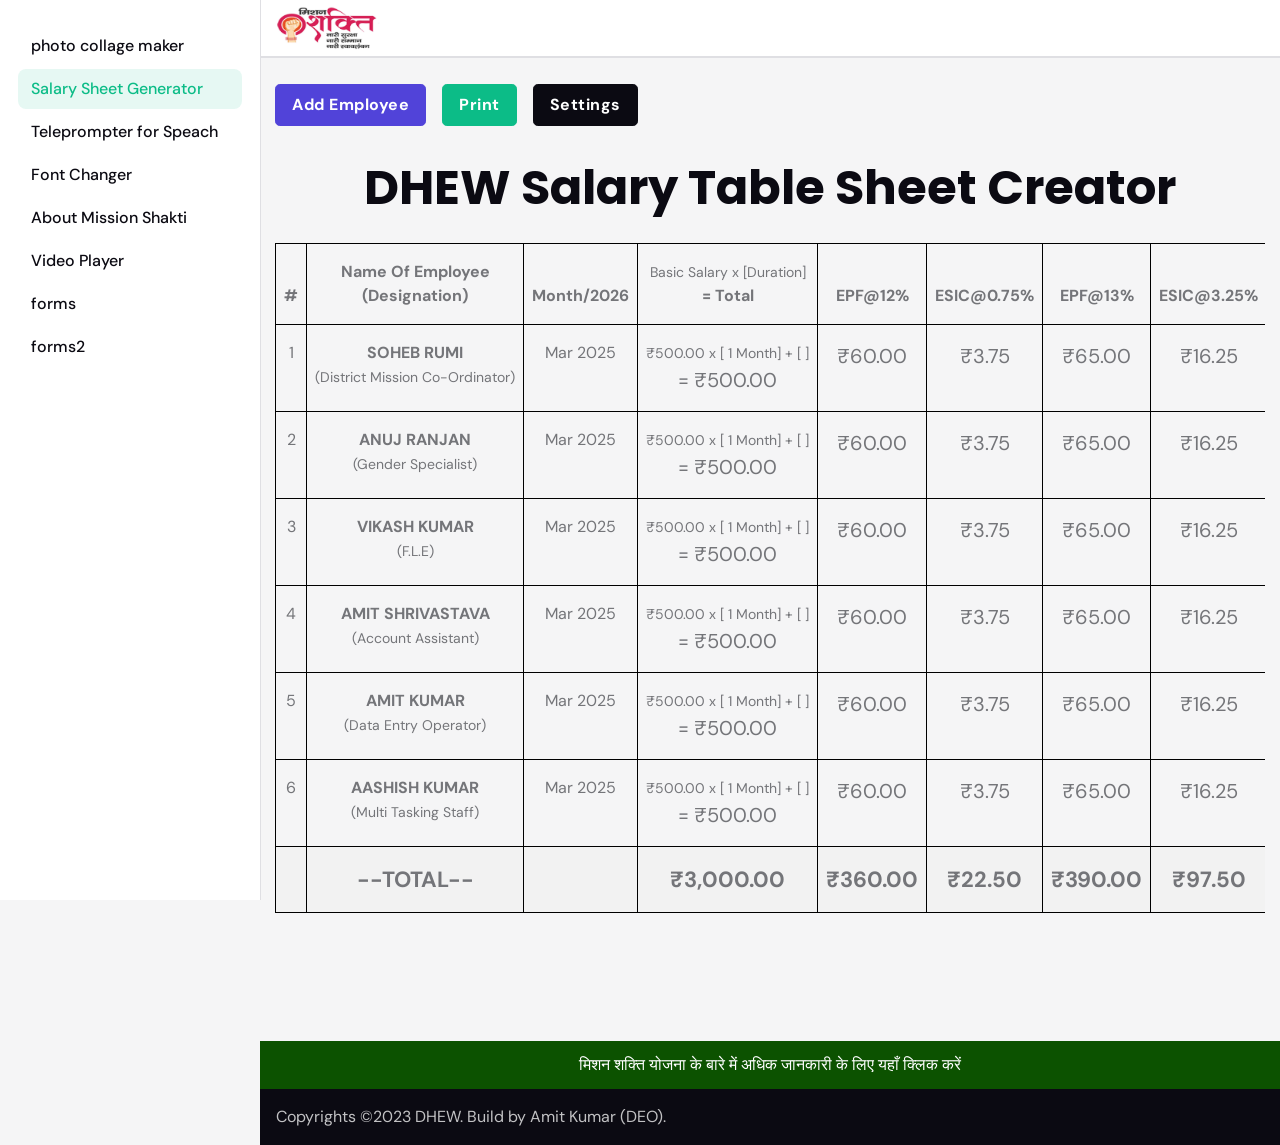
<file: index.html>
<!doctype html>
<html lang="en">

<head>
  <meta charset="utf-8" />
  <meta name="viewport" content="width=device-width,initial-scale=1" />
  <title>Salary Creator — by amit dhew araira</title>


  <!-- OG-Meta -->
  <meta property="og:title" content="Mission Shakti Yojna " />
  <meta property="og:description" content="Mission Shakti Yojna " />
  <meta property="og:site_name" content="Mission Shakti Yojna" />
  <meta property="og:image" content="https://dhewararia-debug.github.io/WCDC/og-image.jpg" />
  <!-- OG-Meta -->

  <!-- Twitter-Meta -->
  <meta name="twitter:card" content="summary_large_image">
  <meta name="twitter:title" content="Mission Shakti Yojna" />
  <meta name="twitter:description" content="Mission Shakti Yojna" />
  <meta name="twitter:image" content="https://dhewararia-debug.github.io/WCDC/og-image.jpg" />
  <!-- Twitter-Meta -->

  <!-- Google Font -->
  <link rel="preconnect" href="https://fonts.googleapis.com">
  <link rel="preconnect" href="https://fonts.gstatic.com" crossorigin>
  <link
    href="https://fonts.googleapis.com/css2?family=DM+Sans:wght@400;500;700&family=Poppins:wght@400;500;700&display=swap"
    rel="stylesheet">

  <!-- Bootstrap 5 -->
  <link href="./choices.min.css" rel="stylesheet">
  <link href="./flatpickr.min.css" rel="stylesheet">
  <link href="./tagsinput.css" rel="stylesheet">
  <link href="./style.css" rel="stylesheet">


  <style>
    @media print {
      body * {
        visibility: hidden !important;
      }
  
      .a4,
      .a4 * {
        visibility: visible !important;
      }

      .a4 {
        position: fixed !important;
        left: 0;
        top: 0;
        background: white;
        padding: 0;
        margin: 0;
        width: 51.3cm;
        min-height: 37cm;
        box-shadow: none !important;
      }
    }

       p {margin: 0;}

    table {
      width: auto !important;
      table-layout: auto;
      white-space: nowrap;
    }

    th,
    td {
      width: 1%;
      white-space: nowrap;
    }

    .fs_amt {
      font-size: 20px;
    }

    .emp-name-cell {
      position: relative;
    }

    .row-actions {
      position: absolute;
      right: 6px;
      bottom: 6px;
      display: none;
      gap: 4px;
    }

    .emp-name-cell:hover .row-actions {
      display: flex;
    }

    .row-actions .btn {
      padding: 2px 6px;
      font-size: 12px;
      line-height: 1;
    }

    .calcu-enable .calcu {
      display: none !important;
    }
  </style>
</head>



<body>
  <main>


    <!-- Sidebar START -->
    <nav class="navbar sidebar navbar-expand-xl navbar-light bg-mode" style="z-index: 2000;">


      <div class="offcanvas offcanvas-start flex-row custom-scrollbar h-100" data-bs-backdrop="true" tabindex="-1"
        id="offcanvasSidebar">
        <div class="offcanvas-body sidebar-content d-flex flex-column pt-4">


          <!-- Sidebar menu START -->
          <ul class="navbar-nav flex-column" id="navbar-sidebar">

            <!-- Menu item -->

            <li class="nav-item"> <a class="nav-link " href="./photos.html">photo collage maker</a></li>

            <li class="nav-item"> <a class="nav-link active" href="./index.html">Salary Sheet Generator</a></li>

            <li class="nav-item"> <a class="nav-link " href="./telepromptor.html">Teleprompter for Speach</a></li>

            <li class="nav-item"> <a class="nav-link " href="./font-changer.html">Font Changer</a></li>

            <li class="nav-item"> <a class="nav-link " href="./ppt.html">About Mission Shakti</a></li>

            <li class="nav-item"> <a class="nav-link " href="./player.html">Video Player</a></li>

             <li class="nav-item"> <a class="nav-link " href="./form.html">forms</a></li>

             <li class="nav-item"> <a class="nav-link " href="./form2.html">forms2</a></li>


          </ul>
          <!-- Sidebar menu end -->


        </div>
      </div>
    </nav>
    <!-- Sidebar END -->


    <div class="page-content">

      <header class="navbar-light header-sticky border-bottom border-2">
        <nav class="navbar">
          <div class="container-fluid main-header">
            <div class="d-flex">
              <div class="d-grid navbar-expand-xl">
                <button class="navbar-toggler ms-auto" type="button" data-bs-toggle="offcanvas"
                  data-bs-target="#offcanvasSidebar" aria-controls="offcanvasSidebar" aria-expanded="false"
                  aria-label="Toggle navigation" data-bs-auto-close="outside">
                  <span class="navbar-toggler-animation">
                    <span></span>
                    <span></span>
                    <span></span>
                  </span>
                </button>

              </div>
              <a class="navbar-brand" href="./index.html">
                <img class="navbar-brand-item" style="max-height: 51px;" src="./logo.jpg" alt="logo"
                  title="Multi Mini Projhets">
              </a>
            </div>

          </div>
        </nav>
      </header>

      <div class="container-fluid">
        <div class="d-flex gap-3 flex-wrap align-items-center mb-3 mt-4">
          <button class="btn btn-primary mb-3" id="btnAdd">Add Employee</button>
          <button class="btn btn-success mb-3" onclick="window.print()">Print</button>
          <button class="btn btn-dark mb-3" data-bs-toggle="modal" data-bs-target="#settingsModal">Settings</button>
        </div>


        <div class="overflow-scroll w-100">
          <div class="a4">
            <h2 class="mb-4 text-center">DHEW Salary Table Sheet Creator</h2>
            <table class="table table-bordered text-center mb-0" id="empTable">

              <thead>

                <tr>
                  <th>#</th>
                  <th>Name Of Employee </br> (Designation)</th>
                  <th>Month/2026</th>
                  <th><small class="calcu">Basic Salary x [Duration]</small> </br> = Total </th>
                  <th>EPF@12%</th>
                  <th>ESIC@0.75%</th>
                  <th>EPF@13%</th>
                  <th>ESIC@3.25%</th>
                  <th>Total </br> Deduction</th>
                  <th>Net Salary </br> Payable</th>
                  <th>Total Approved </br> Salary</th>
                  <th>Account Number </br> ( IFSC Code )</th>
                  <th>Remarks</th>
                </tr>
              </thead>
              <tbody></tbody>
            </table>
            <span class="round_note display-none ms-7">Note: Total Amount is Rounded To The Nearest Rupee.</span>

            <div class="row mt-8 text-center">
              <div class="col-4 sig_2 fw-bold"></div>
              <div class="col-4 sig_3 fw-bold"></div>
              <div class="col-4 sig_1 fw-bold"></div>
            </div>



          </div>
        </div>

        <!-- Add / Edit Modal -->
        <div class="modal fade" id="empModal" tabindex="-1">
          <div class="modal-dialog modal-dialog-scrollable modal-fullscreen-sm-down">
            <div class="modal-content">
              <div class="modal-header">
                <h5 class="modal-title">Employee Details</h5>
                <button type="button" class="btn-close" data-bs-dismiss="modal"></button>
              </div>
              <div class="modal-body">
                <form id="empForm">
                  <input type="hidden" id="editIndex" />

                  <div class="form-floating mb-2">
                    <input type="text" class="form-control" id="name" autocomplete="off">
                    <label for="name">Employee Name</label>
                  </div>

                  <div class="form-floating mb-2">
                    <input type="text" class="form-control" id="designation" autocomplete="off">
                    <label for="designation">Designation</label>
                  </div>

                  <div class="form-floating mb-2">
                    <input type="number" class="form-control" id="salary" autocomplete="off">
                    <label for="salary">Basic Salary</label>
                  </div>


                  <div class="form-floating mb-2">
                    <input type="text" id="date_from" class="form-control flatpickr" value=""
                      placeholder="Enter From Date " data-date-format="d-M-Y">
                    <label class="form-label">From Due Date<span class="text-danger">*</span></label>
                  </div>

                  <div class="form-floating mb-2">
                    <input type="text" id="date_to" class="form-control flatpickr" value="" placeholder="Enter To Date "
                      data-date-format="d-M-Y">
                    <label class="form-label">From Due Date<span class="text-danger">*</span></label>
                  </div>

                  <div class="form-floating mb-2">
                    <input type="number" class="form-control" id="absent" autocomplete="off">
                    <label for="absent">Total Absent Days</label>
                  </div>



                  <div
                    class="form-check form-switch form-check-md d-flex justify-content-between p-2 border bg-warning mb-2">
                    <label class="form-check-label ps-0 pe-4 text-black" for="deduction_on">Deduction ON</label>
                    <input class="form-check-input flex-shrink-0" type="checkbox" id="deduction_on" checked>
                  </div>

                  <div class="form-floating mb-2">
                    <input type="text" class="form-control" id="account" autocomplete="off">
                    <label for="account">Account Number</label>
                  </div>

                  <div class="form-floating mb-2">
                    <input type="text" class="form-control" id="ifsc" autocomplete="off">
                    <label for="ifsc">IFSC Code</label>
                  </div>

                  <div class="form-floating mb-2">
                    <input type="text" class="form-control" id="remarks" autocomplete="off">
                    <label for="remarks">Remarks</label>
                  </div>
                </form>
              </div>
              <div class="modal-footer">
                <button class="btn btn-secondary" data-bs-dismiss="modal">Close</button>
                <button class="btn btn-primary" id="saveEmp">Save</button>
              </div>
            </div>
          </div>
        </div>

        <!-- Settings Modal -->
        <div class="modal fade" id="settingsModal" tabindex="-1">
          <div class="modal-dialog">
            <div class="modal-content">

              <div class="modal-header">
                <h5 class="modal-title">Settings</h5>
                <button type="button" class="btn-close" data-bs-dismiss="modal"></button>
              </div>

              <div class="modal-body">

                <!-- Title Change -->
                <div class="form-floating mb-3">
                  <input type="text" id="site_title" class="form-control">
                  <label>Page Title</label>
                </div>


                <!-- ESIC Salary Limit -->
                <div class="form-floating mb-3">
                  <input type="number" id="esic_limit" class="form-control">
                  <label>Minimum Salary for ESIC (Default: 21000)</label>
                </div>

                <!-- month Days for calculate per days salary -->
                <div class="form-floating mb-3">
                  <input type="number" id="month_days" class="form-control">
                  <label>Total Days in Current Month</label>
                </div>


                <!-- Rounding Setting -->
                <div
                  class="form-check form-switch form-check-md d-flex justify-content-between p-2 border bg-warning mb-2">
                  <label class="form-check-label ps-0 pe-4 text-black" for="round_enable">Enable Round Amount</label>
                  <input class="form-check-input flex-shrink-0" type="checkbox" id="round_enable" checked>
                </div>

                <!-- Rounding Setting -->
                <div
                  class="form-check form-switch form-check-md d-flex justify-content-between p-2 border bg-warning mb-2">
                  <label class="form-check-label ps-0 pe-4 text-black" for="calculation_enable">Hide Calculation</label>
                  <input class="form-check-input flex-shrink-0" type="checkbox" id="calculation_enable" checked>
                </div>


                <!-- signature Change -->
                <div class="border bg-warning p-2 rounded-2">
                  <span class="text-dark">Verified Officers Name (use * for next line)</span>
                  <input type="text" id="signature" style="display: none;" data-role="tagsinput" />
                </div>









              </div>

              <div class="modal-footer">
                <button class="btn btn-secondary" data-bs-dismiss="modal">Close</button>
                <button class="btn btn-primary" id="saveSettings">Save Settings</button>
              </div>

            </div>
          </div>
        </div>


        <!-- Bootstrap JS -->
        <script src="./jquery.min.js"></script>

        <script src="./bootstrap.bundle.js"></script>

        <script src="./flatpickr.min.js"></script>

        <script src="./choices.min.js"></script>

        <script src="./tagsinput.js"></script>

        <script src="./functions.js"></script>

        <script>
          $(document).ready(function () {

            /*---------------------------------------------------------
              DEFAULT SETTINGS  (saved in localStorage)
            ----------------------------------------------------------*/
            let settings = {
              round: false,
              calculation_enable: false,
              esic_limit: 21000,
              month_days: 30,
              title: "DHEW Salary Table Sheet Creator",
              signature: ""
            };

            if (localStorage.getItem("settings")) {
              settings = JSON.parse(localStorage.getItem("settings"));
            }

            // Apply Title
            $("h2.text-center").html(val(settings.title));



            /*---------------------------------------------------------
              Utility Functions
            ----------------------------------------------------------*/
            function val(x) {
              if (!x) return "";
              return String(x).replace(/\*/g, "</br>");
            }
            function valPair(a, b) { return (!a && !b) ? "" : `${val(a)} </br>( ${val(b)} )`; }

            // Apply rounding only if enabled in settings
            function applyRound(value) {
              value = parseFloat(value) || 0;
              return settings.round ? Math.round(value) : value;
            }


            // Format amount function with ROUND setting applied
            function formatAmt(amount, returnNumber = false) {
              amount = parseFloat(amount) || 0;

              if (settings.round) {
                amount = Math.round(amount);
              }

              return returnNumber
                ? amount
                : "₹" + amount.toLocaleString('en-IN', {
                  minimumFractionDigits: settings.round ? 0 : 2,
                  maximumFractionDigits: settings.round ? 0 : 2
                });
            }

            function toggleRoundNote() {
              if (settings.round === true) {
                $(".round_note").removeClass("display-none");
              } else {
                $(".round_note").addClass("display-none");
              }
            }
            toggleRoundNote();

            function saveEmployees() {
              localStorage.setItem("employees", JSON.stringify(employees));
            }

            function renderSignatures() {
              let tags = $('#signature').tagsinput('items');
              // Clear previews
              $('.sig_1, .sig_2, .sig_3').html('');

              tags.forEach((txt, i) => {
                if (i > 2) return;
                // Replace * with <br>
                $('.sig_' + (i + 1)).html(val(txt));
              });
            }


            /*---------------------------------------------------------
              Default Employees
            ----------------------------------------------------------*/
            let employees = [
              { name: "Soheb Rumi", designation: "District Mission Co-Ordinator", salary: 500, deduction_on: '1', date_from: "01-Mar-2025", date_to: "31-Mar-2025" },
              { name: "Anuj Ranjan", designation: "Gender Specialist", salary: 500, deduction_on: '1', date_from: "01-Mar-2025", date_to: "31-Mar-2025" },
              { name: "Vikash Kumar", designation: "F.L.E", salary: 500, deduction_on: '1', date_from: "01-Mar-2025", date_to: "31-Mar-2025" },
              { name: "Amit Shrivastava", designation: "Account Assistant", salary: 500, deduction_on: '1', date_from: "01-Mar-2025", date_to: "31-Mar-2025" },
              { name: "Amit Kumar", designation: "Data Entry Operator", salary: 500, deduction_on: '1', date_from: "01-Mar-2025", date_to: "31-Mar-2025" },
              { name: "Aashish Kumar", designation: "Multi Tasking Staff", salary: 500, deduction_on: '1', date_from: "01-Mar-2025", date_to: "31-Mar-2025" },

            ];

            if (localStorage.getItem("employees")) {
              try {
                employees = JSON.parse(localStorage.getItem("employees"));
              } catch (e) {
                employees = [];
              }
            }

            const $empTable = $("#empTable tbody");
            const empModal = new bootstrap.Modal(document.getElementById('empModal'));


            /*---------------------------------------------------------
              Calculate Total Row Values
            ----------------------------------------------------------*/
            function calculateTotals() {

              let totals = {
                salary: 0,
                e_epf: 0,
                e_esic: 0,
                g_epf: 0,
                g_esic: 0,
                deduction: 0,
                net: 0,
                approved: 0
              };

              employees.forEach(emp => {

                let salary = parseFloat(emp.salary) || 0;
                let absent = parseFloat(emp.absent) || 0;

                let duration = getDuration(emp.date_from, emp.date_to);
                if (!duration) return;

                let perDaySalary = salary / settings.month_days;

                /* ================= SALARY ================= */
                let salary_amt =
                  (salary * duration.months) +
                  (perDaySalary * duration.days) -
                  (perDaySalary * absent);

                salary_amt = Math.max(0, salary_amt);

                /* ================= EPF ================= */
                let epf_emp = emp.deduction_on == "1" ? salary * 0.12 : 0;
                let epf_org = emp.deduction_on == "1" ? salary * 0.13 : 0;

                let epf_emp_amt =
                  (epf_emp * duration.months) +
                  (epf_emp / settings.month_days * duration.days) -
                  (epf_emp / settings.month_days * absent);

                let epf_org_amt =
                  (epf_org * duration.months) +
                  (epf_org / settings.month_days * duration.days) -
                  (epf_org / settings.month_days * absent);

                /* ================= ESIC ================= */
                let esicEligible =
                  emp.deduction_on == "1" &&
                  salary <= settings.esic_limit;

                let esic_emp = esicEligible ? salary * 0.0075 : 0;
                let esic_org = esicEligible ? salary * 0.0325 : 0;

                let esic_emp_amt =
                  (esic_emp * duration.months) +
                  (esic_emp / settings.month_days * duration.days) -
                  (esic_emp / settings.month_days * absent);

                let esic_org_amt =
                  (esic_org * duration.months) +
                  (esic_org / settings.month_days * duration.days) -
                  (esic_org / settings.month_days * absent);

                /* ================= TOTALS ================= */
                let deduction_amt = formatAmt(epf_emp_amt, true) + formatAmt(epf_org_amt, true) + formatAmt(esic_emp_amt, true) + formatAmt(esic_org_amt, true);
                let net_amt = formatAmt(salary_amt, true) - formatAmt(epf_emp_amt, true) - formatAmt(esic_emp_amt, true);
                let approved_amt = formatAmt(salary_amt, true) + formatAmt(epf_org_amt, true) + formatAmt(esic_org_amt, true);

                totals.salary += settings.round ? Math.round(salary_amt) : salary_amt;
                totals.e_epf += settings.round ? Math.round(epf_emp_amt) : epf_emp_amt;
                totals.e_esic += settings.round ? Math.round(esic_emp_amt) : esic_emp_amt;
                totals.g_epf += settings.round ? Math.round(epf_org_amt) : epf_org_amt;
                totals.g_esic += settings.round ? Math.round(esic_org_amt) : esic_org_amt;
                totals.deduction += settings.round ? Math.round(deduction_amt) : deduction_amt;
                totals.net += settings.round ? Math.round(net_amt) : net_amt;
                totals.approved += settings.round ? Math.round(approved_amt) : approved_amt;

              });

              return totals;
            }


            function parseDMY(dateStr) {
              if (!dateStr) return null;

              let [d, m, y] = dateStr.split("-");

              let monthMap = {
                Jan: 0, Feb: 1, Mar: 2, Apr: 3, May: 4, Jun: 5,
                Jul: 6, Aug: 7, Sep: 8, Oct: 9, Nov: 10, Dec: 11
              };

              return new Date(parseInt(y), monthMap[m], parseInt(d));
            }


            /*---------------------------------------------------------
              Format Month Column
            ----------------------------------------------------------*/
            function formatMonthColumn(from, to) {
              if (!from) return "";
              let start = parseDMY(from);
              let end = to ? parseDMY(to) : null;


              const lastDay = d => new Date(d.getFullYear(), d.getMonth() + 1, 0).getDate();
              const MY = d => d.toLocaleString('default', { month: 'short', year: 'numeric' });
              const DMY = d => `${String(d.getDate()).padStart(2, '0')}-${d.toLocaleString('default', { month: 'short' })}-${d.getFullYear()}`;

              if (!end) {
                if (start.getDate() === 1 || start.getDate() === lastDay(start)) return MY(start);
                return DMY(start);
              }

              if (start.getMonth() === end.getMonth() && start.getFullYear() === end.getFullYear()) {
                if (start.getDate() === 1 && end.getDate() === lastDay(end)) return MY(start);
                if (start.getDate() === 1) return `${MY(start)} - ${DMY(end)}`;
                if (end.getDate() === lastDay(end)) return `${DMY(start)} - ${DMY(end)}`;
                return `${DMY(start)} </br>to</br ${DMY(end)}`;
              }

              let s = start.getDate() === 1 ? MY(start) : DMY(start);
              let e = end.getDate() === lastDay(end) ? MY(end) : DMY(end);
              return `${s}</br>to</br>${e}`;
            }


            /*---------------------------------------------------------
              Duration Display
            ----------------------------------------------------------*/
            function getDuration(from, to) {

              let t_due = {
                months: 0,
                days: 0
              };


              if (!from || !to) return "";

              let start = parseDMY(from);
              let end = parseDMY(to);

              if (!start || !end || end < start) return "";

              let sY = start.getFullYear();
              let sM = start.getMonth();
              let sD = start.getDate();

              let eY = end.getFullYear();
              let eM = end.getMonth();
              let eD = end.getDate();

              let months = (eY - sY) * 12 + (eM - sM);
              let days = eD - sD + 1;   // ✅ FIX HERE

              if (days <= 0) {
                months -= 1;
                let prevMonthLastDay = new Date(eY, eM, 0).getDate();
                days += prevMonthLastDay;
              }

              let startIsFirst = sD === 1;
              let endIsLast = eD === new Date(eY, eM + 1, 0).getDate();

              if (startIsFirst && endIsLast) {
                months += 1;
                days = 0;
              }
              t_due.months = months;
              t_due.days = days;

              return t_due;


              //  return days === 0 ? `${months} Month(s)` : `${months} Month(s) & ${days} Day(s)`;
            }

            /*---------------------------------------------------------
              Check Empty Column
            ----------------------------------------------------------*/
            function isColumnEmpty(colIndex) {
              let empty = true;

              $("#empTable tbody tr").each(function () {
                let text = $(this).find("td").eq(colIndex).text().trim();

                // Convert to number
                let num = parseFloat(text.replace(/[^\d.-]/g, ''));

                // Non-zero numbers = column NOT empty
                if (!isNaN(num) && num > 0) empty = false;

                // Text content also means NOT empty
                if (isNaN(num) && text !== "") empty = false;
              });

              return empty;
            }

            /*---------------------------------------------------------
              Render Table
            ----------------------------------------------------------*/
            function renderTable() {

              $empTable.empty();
              if (employees.length === 0) return;

              /* ================= EMPLOYEE ROWS ================= */
              employees.forEach((emp, index) => {

                let salary = parseFloat(emp.salary) || 0;

                let duration = getDuration(emp.date_from, emp.date_to);


                // Default absent to 0 if empty
                if (!emp.absent) emp.absent = 0;

                // Calculate salary considering absent days
                let perDaySalary = salary / settings.month_days;
                let salary_amt = (salary * duration.months) + (perDaySalary * duration.days) - (perDaySalary * emp.absent);

                let esicEligible = emp.deduction_on == "1" && salary <= settings.esic_limit;


                let epf_emp = emp.deduction_on == "1" ? salary * 0.12 : 0;
                let epf_org = emp.deduction_on == "1" ? salary * 0.13 : 0;

                let esic_emp = esicEligible ? salary * 0.0075 : 0;
                let esic_org = esicEligible ? salary * 0.0325 : 0;

                let epf_emp_amt = emp.deduction_on == "1" ? (salary_amt * 0.12) : 0;
                let epf_org_amt = emp.deduction_on == "1" ? (salary_amt * 0.13) : 0;
                let esic_emp_amt = (emp.deduction_on == "1" && esicEligible) ? (salary_amt * 0.0075) : 0;
                let esic_org_amt = (emp.deduction_on == "1" && esicEligible) ? (salary_amt * 0.0325) : 0;

                let deduction_amt = formatAmt(epf_emp_amt, true) + formatAmt(epf_org_amt, true) + formatAmt(esic_emp_amt, true) + formatAmt(esic_org_amt, true);
                let net_amt = formatAmt(salary_amt, true) - formatAmt(epf_emp_amt, true) - formatAmt(esic_emp_amt, true);
                let approved_amt = formatAmt(salary_amt, true) + formatAmt(epf_org_amt, true) + formatAmt(esic_org_amt, true);


                let row = $(`
            <tr>
                <td>${index + 1}</td>
                <td class="emp-name-cell position-relative">
                 <span class="fw-bold">  ${val(emp.name).toUpperCase()} </span><br><small>(${val(emp.designation)})</small>
                   <div class="row-actions">
                    <button class="btn btn-sm btn-warning edit-btn" data-index="${index}">Edit</button>
                    <button class="btn btn-sm btn-danger delete-btn" data-index="${index}">Delete</button>
                  </div>
                </td>

                <td>${formatMonthColumn(emp.date_from, emp.date_to)}</td>

                <td>
                  <small class="calcu">
                    ${formatAmt(salary)} x 
                    [ ${duration.months > 0 ? duration.months + ' Month' + (duration.months > 1 ? 's' : '') : ''}] + [ ${duration.days > 0 ? duration.days + ' Day' + (duration.days > 1 ? 's' : '') : ''}] ${emp.absent > 0 ? `<p> − ${formatAmt((salary / settings.month_days) * emp.absent)} [${emp.absent} Day${emp.absent > 1 ? 's' : ''} Absent]` : ``} </p> </small> 
                 
                     
                 <span class="fs_amt"> = ${formatAmt(salary_amt)}</span>
                </td>


                <td><span class="fs_amt">${formatAmt(epf_emp_amt)}</span></td>
                <td><span class="fs_amt">${formatAmt(esic_emp_amt)}</span></td>
                <td><span class="fs_amt">${formatAmt(epf_org_amt)}</span></td>
                <td><span class="fs_amt">${formatAmt(esic_org_amt)}</span></td>
                <td><span class="fs_amt">${formatAmt(deduction_amt)}</span></td>
                <td><span class="fs_amt">${formatAmt(net_amt)}</span></td>
                <td><span class="fs_amt">${formatAmt(approved_amt)}</span></td>

                <td>${valPair(emp.account, emp.ifsc)}</td>
                <td>${val(emp.remarks)}</td>
            </tr>
        `);

                $empTable.append(row);
              });


              /* ================= TOTAL ROW (PERFECT ALIGNMENT) ================= */
              let t = calculateTotals();
              let totalRow = $("<tr style='background:#f2f2f2;font-weight:bold;font-size: 22px;'></tr>");

              $("#empTable thead th").each(function (i) {

                let cell = "";

                switch (i) {
                  case 0: cell = ""; break;
                  case 1: cell = "--TOTAL--"; break;
                  case 2: cell = ""; break;

                  case 3: cell = formatAmt(t.salary); break;
                  case 4: cell = formatAmt(t.e_epf); break;
                  case 5: cell = formatAmt(t.e_esic); break;
                  case 6: cell = formatAmt(t.g_epf); break;
                  case 7: cell = formatAmt(t.g_esic); break;
                  case 8: cell = formatAmt(t.deduction); break;
                  case 9: cell = formatAmt(t.net); break;
                  case 10: cell = formatAmt(t.approved); break;

                  default: cell = "";
                }

                totalRow.append(`<td>${cell}</td>`);
              });

              $empTable.append(totalRow);


              /* ================= HIDE EMPTY COLUMNS ================= */
              $("#empTable thead th").each(function (c) {

                let hide = isColumnEmpty(c);

                $(this).toggle(!hide);

                $empTable.find("tr").each(function () {
                  $(this).find("td").eq(c).toggle(!hide);
                });
              });
            }

            /*---------------------------------------------------------
              Add / Edit / Delete Employee
            ----------------------------------------------------------*/
            $("#btnAdd").click(function () {
              $("#empForm")[0].reset();
              $("#editIndex").val("");
              empModal.show();
            });

            $("#saveEmp").click(function (e) {
              e.preventDefault();

              let idx = $("#editIndex").val();

              let data = {
                name: val($("#name").val()),
                designation: val($("#designation").val()),
                salary: parseFloat($("#salary").val()) || 0,
                date_from: val($("#date_from").val()),
                date_to: val($("#date_to").val()),
                absent: val($("#absent").val()),
                deduction_on: $("#deduction_on").prop("checked") ? '1' : '0',
                account: val($("#account").val()),
                ifsc: val($("#ifsc").val()),
                remarks: val($("#remarks").val())
              };

              if (idx === "") {
                employees.push(data);
              } else {
                employees[idx] = data;
              }

              saveEmployees();   // ✅ SAVE HERE
              empModal.hide();
              renderTable();
            });


            $empTable.on("click", ".edit-btn", function () {
              let i = $(this).data("index");
              let e = employees[i];

              $("#name").val(e.name);
              $("#designation").val(e.designation);
              $("#salary").val(e.salary);
              $("#date_from").val(e.date_from);
              $("#date_to").val(e.date_to);
              $("#absent").val(e.absent);
              $("#deduction_on").prop("checked", e.deduction_on == '1');
              $("#account").val(e.account);
              $("#ifsc").val(e.ifsc);
              $("#remarks").val(e.remarks);

              $("#editIndex").val(i);
              empModal.show();
            });

            $empTable.on("click", ".delete-btn", function () {
              let idx = $(this).data("index");
              if (confirm("Are you sure?")) {
                employees.splice(idx, 1);
                saveEmployees();   // ✅ SAVE HERE
                renderTable();
              }
            });


            /*---------------------------------------------------------
              SETTINGS MODAL
            ----------------------------------------------------------*/
            $("#site_title").val(settings.title);
            $("#round_enable").prop("checked", settings.round);
            $("#calculation_enable").prop("checked", settings.calculation_enable);
            $("#esic_limit").val(settings.esic_limit);
            $("#month_days").val(settings.month_days);


            // After reading settings from localStorage
            let sig = settings.signature || "";
            $('#signature').tagsinput('removeAll'); // Clear any existing tags
            sig.split(',').forEach(tag => {
              if (tag.trim()) $('#signature').tagsinput('add', tag.trim());
            });

            // 🔁 Update signature preview on change
            $('#signature').on('itemAdded itemRemoved', function () {
              renderSignatures();
            });

            // Initial preview load
            renderSignatures();

            $("#saveSettings").click(function () {
              let sig = $('#signature').tagsinput('items').join(',');
              settings.signature = sig;

              settings.title = $("#site_title").val().trim() || "Salary Table Sheet Creator";
              settings.round = $("#round_enable").prop("checked");
              settings.calculation_enable = $("#calculation_enable").prop("checked");
              settings.esic_limit = parseInt($("#esic_limit").val()) || 21000;
              settings.month_days = parseInt($("#month_days").val()) || 30;

              localStorage.setItem("settings", JSON.stringify(settings));

              $("h2.text-center").html(val(settings.title));

              $("#settingsModal").modal("hide");

              if (settings.calculation_enable === true) { $("body").addClass("calcu-enable"); } else { $("body").removeClass("calcu-enable"); }


              toggleRoundNote();

              renderTable();
            });


            /*---------------------------------------------------------
              Initial Table Load
            ----------------------------------------------------------*/
            renderTable();

          });
        </script>

      </div>

      <footer class="bg-dark">

        <a href="https://dhewararia-debug.github.io/WCDC/ppt.html" style="
    width: 100%;
    padding: 12px;
    text-align: center;
    background: #0c5200;
    color: #fff;
    appearance: textfield;
" cladd="d-lg-flex justify-content-between align-items-center p-3 text-center text-lg-start">मिशन शक्ति योजना के बारे में अधिक जानकारी के लिए यहाँ क्लिक करें </a>

        <div class="d-lg-flex justify-content-between align-items-center p-3 text-center text-lg-start">
          <!-- copyright text -->
          <div class="text-muted text-primary-hover"> Copyrights ©2023 DHEW. Build by <a
              href="https://www.webestica.com/" class="text-muted">Amit Kumar (DEO)</a>. </div>

        </div>

      </footer>

    </div>

  </main>
</body>

</html>
</file>
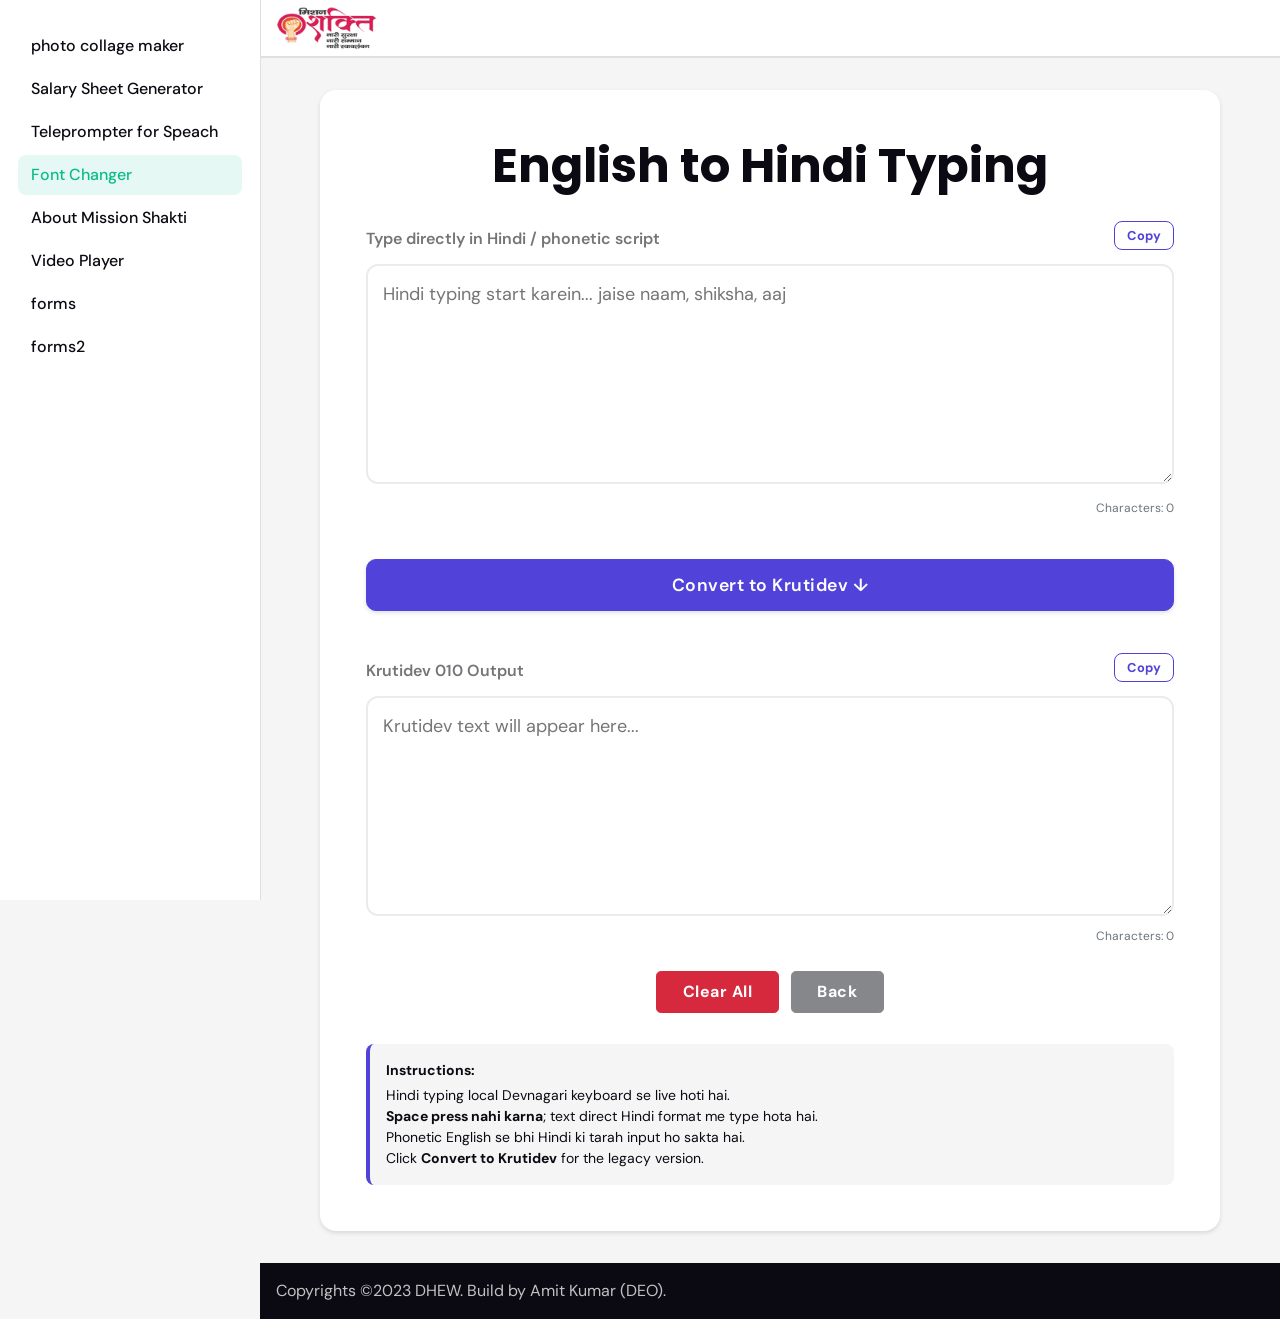
<file: english-to-hindi.html>
<!doctype html>
<html lang="en">

<head>
    <meta charset="utf-8" />
    <meta name="viewport" content="width=device-width,initial-scale=1" />
    <title>Phonetic Typing (English to Hindi) — Mission Shakti Yojna</title>

    <!-- OG-Meta -->
    <meta property="og:title" content="English to Hindi - Mission Shakti Yojna" />
    <meta property="og:description" content="Type in English and get automatic Hindi transliteration" />

    <!-- Google Font -->
    <link rel="preconnect" href="https://fonts.googleapis.com">
    <link rel="preconnect" href="https://fonts.gstatic.com" crossorigin>
    <link href="https://fonts.googleapis.com/css2?family=DM+Sans:wght@400;500;700&family=Poppins:wght@400;500;700&display=swap" rel="stylesheet">

    <!-- Bootstrap 5 -->
    <link href="./style.css" rel="stylesheet">

    <style>
        .converter-container {
            max-width: 900px;
            margin: 2rem auto;
            padding: 20px;
        }
        .text-area-label {
            font-weight: 600;
            margin-bottom: 0.5rem;
            display: flex;
            justify-content: space-between;
            align-items: center;
        }
        textarea {
            width: 100%;
            height: 220px;
            padding: 15px;
            border-radius: 12px;
            border: 2px solid #e9ecef;
            font-size: 18px;
            resize: vertical;
            transition: border-color 0.2s;
        }
        textarea:focus {
            border-color: #0d6efd;
            outline: none;
        }
        .btn-convert {
            margin: 1rem 0;
            width: 100%;
            padding: 12px;
            font-size: 1.1rem;
            font-weight: 600;
            border-radius: 10px;
        }
        .copy-btn {
            font-size: 0.8rem;
            padding: 4px 12px;
            border-radius: 8px;
        }
        #status {
            font-size: 0.85rem;
            min-height: 1.2rem;
        }
        .suggestions-container {
            display: none;
            position: absolute;
            background: white;
            border: 1px solid #ddd;
            box-shadow: 0 4px 12px rgba(0,0,0,0.15);
            border-radius: 8px;
            z-index: 1000;
            max-width: 250px;
            overflow: hidden;
        }
        .suggestion-item {
            padding: 10px 15px;
            cursor: pointer;
            border-bottom: 1px solid #f8f9fa;
            font-size: 1.1rem;
        }
        .suggestion-item:last-child {
            border-bottom: none;
        }
        .suggestion-item:hover {
            background-color: #0d6efd;
            color: white;
        }
        .char-count {
            font-size: 0.75rem;
            color: #6c757d;
            text-align: right;
            margin-top: 4px;
        }
    </style>
</head>

<body>
    <main>
        <!-- Sidebar START -->
        <nav class="navbar sidebar navbar-expand-xl navbar-light bg-mode" style="z-index: 2000;">
            <div class="offcanvas offcanvas-start flex-row custom-scrollbar h-100" data-bs-backdrop="true" tabindex="-1" id="offcanvasSidebar">
                <div class="offcanvas-body sidebar-content d-flex flex-column pt-4">
                    <ul class="navbar-nav flex-column" id="navbar-sidebar">
                        <li class="nav-item"> <a class="nav-link " href="./photos.html">photo collage maker</a></li>
                        <li class="nav-item"> <a class="nav-link " href="./index.html">Salary Sheet Generator</a></li>
                        <li class="nav-item"> <a class="nav-link " href="./telepromptor.html">Teleprompter for Speach</a></li>
                        <li class="nav-item"> <a class="nav-link active" href="./font-changer.html">Font Changer</a></li>
                        <li class="nav-item"> <a class="nav-link " href="./ppt.html">About Mission Shakti</a></li>
                        <li class="nav-item"> <a class="nav-link " href="./player.html">Video Player</a></li>
                        <li class="nav-item"> <a class="nav-link " href="./form.html">forms</a></li>
                        <li class="nav-item"> <a class="nav-link " href="./form2.html">forms2</a></li>
                    </ul>
                </div>
            </div>
        </nav>

        <div class="page-content">
            <header class="navbar-light header-sticky border-bottom border-2">
                <nav class="navbar">
                    <div class="container-fluid main-header">
                        <div class="d-flex">
                            <div class="d-grid navbar-expand-xl">
                                <button class="navbar-toggler ms-auto" type="button" data-bs-toggle="offcanvas" data-bs-target="#offcanvasSidebar" aria-controls="offcanvasSidebar" aria-expanded="false" aria-label="Toggle navigation" data-bs-auto-close="outside">
                                    <span class="navbar-toggler-animation">
                                        <span></span>
                                        <span></span>
                                        <span></span>
                                    </span>
                                </button>
                            </div>
                            <a class="navbar-brand" href="./index.html">
                                <img class="navbar-brand-item" style="max-height: 51px;" src="./logo.jpg" alt="logo">
                            </a>
                        </div>
                    </div>
                </nav>
            </header>

            <div class="container-fluid position-relative">
                <div class="converter-container card shadow-sm border-0">
                    <div class="card-body p-4">
                        <h2 class="text-center mb-4">English to Hindi Typing</h2>

                        <div class="mb-4">
                            <div class="text-area-label">
                                <label for="unicodetext">Type directly in Hindi / phonetic script</label>
                                <button class="btn btn-outline-primary copy-btn" onclick="copyToClipboard('unicodetext')">Copy</button>
                            </div>
                            <textarea id="unicodetext" oninput="updateCharCount('unicodetext', 'uni-count')" placeholder="Hindi typing start karein... jaise naam, shiksha, aaj"></textarea>
                            <div class="d-flex justify-content-between mt-1">
                                <div id="status" class="text-muted small">Status: Ready</div>
                                <div id="uni-count" class="char-count">Characters: 0</div>
                            </div>
                        </div>

                        <button class="btn btn-primary btn-convert shadow-sm" onclick="unicodekruti()">Convert to Krutidev ↓</button>

                        <div class="mt-4">
                            <div class="text-area-label">
                                <label for="krutitext">Krutidev 010 Output</label>
                                <button class="btn btn-outline-primary copy-btn" onclick="copyToClipboard('krutitext')">Copy</button>
                            </div>
                            <textarea id="krutitext" oninput="updateCharCount('krutitext', 'kru-count')" placeholder="Krutidev text will appear here..."></textarea>
                            <div id="kru-count" class="char-count">Characters: 0</div>
                        </div>

                        <div class="mt-4 text-center">
                            <button class="btn btn-danger px-4" onclick="clearAll()">Clear All</button>
                            <a href="./font-changer.html" class="btn btn-secondary px-4 ms-2">Back</a>
                        </div>

                        <div class="mt-4 p-3 bg-light rounded small text-dark border-start border-primary border-4">
                            <strong>Instructions:</strong>
                            <ul class="mb-0 mt-1">
                                <li>Hindi typing local Devnagari keyboard se live hoti hai.</li>
                                <li><strong>Space press nahi karna</strong>; text direct Hindi format me type hota hai.</li>
                                <li>Phonetic English se bhi Hindi ki tarah input ho sakta hai.</li>
                                <li>Click <strong>Convert to Krutidev</strong> for the legacy version.</li>
                            </ul>
                        </div>
                    </div>
                </div>

                <!-- Suggestions Menu -->
                <div id="suggestions" class="suggestions-container"></div>
            </div>

            <footer class="bg-dark mt-auto">
                <div class="d-lg-flex justify-content-between align-items-center p-3 text-center text-lg-start">
                    <div class="text-muted text-primary-hover"> Copyrights ©2023 DHEW. Build by Amit Kumar (DEO). </div>
                </div>
            </footer>
        </div>
    </main>

    <script src="./jquery.min.js"></script>
    <script src="./bootstrap.bundle.js"></script>
    <script src="./devnagari-language.min.js"></script>
    <script src="./unicode.js"></script>

    <script>
        const textarea = document.getElementById('unicodetext');
        const status = document.getElementById('status');
        const suggestionsBox = document.getElementById('suggestions');

        if (typeof window !== 'undefined' && typeof GetNewKeyboard === 'function') {
            const keyboard = GetNewKeyboard('unicodetext', 'awTable');
            window.inputBoxIds = window.inputBoxIds || [];
            window.inputBoxIds[window.inputBoxCount || 0] = keyboard;
            window.inputBoxCount = (window.inputBoxCount || 0) + 1;

            textarea.onkeydown = function (event) {
                if (typeof positionChange === 'function') {
                    positionChange(event, keyboard);
                }
            };

            textarea.onkeypress = function (event) {
                if (keyboard && !keyboard.isEng) {
                    return processInput(event, keyboard);
                }
                return true;
            };

            textarea.onkeyup = function () {
                if (typeof changeCursor === 'function') {
                    changeCursor(this);
                }
                updateCharCount('unicodetext', 'uni-count');
            };

            textarea.onfocus = function () {
                if (typeof changeCursor === 'function') {
                    changeCursor(this);
                }
            };

            textarea.onclick = function () {
                if (typeof changeCursor === 'function') {
                    changeCursor(this);
                }
            };

            status.innerText = 'Status: Devnagari keyboard active';
        } else {
            status.innerText = 'Status: Devnagari keyboard unavailable';
        }

        textarea.addEventListener('click', () => {
            suggestionsBox.style.display = 'none';
        });

        function updateCharCount(id, countId) {
            const count = document.getElementById(id).value.length;
            document.getElementById(countId).innerText = "Characters: " + count;
        }

        function copyToClipboard(id) {
            var copyText = document.getElementById(id);
            if(!copyText.value) return;
            copyText.select();
            document.execCommand("copy");
            const btn = event.target;
            const originalText = btn.innerText;
            btn.innerText = "Copied!";
            btn.classList.replace('btn-outline-primary', 'btn-success');
            setTimeout(() => {
                btn.innerText = originalText;
                btn.classList.replace('btn-success', 'btn-outline-primary');
            }, 2000);
        }

        function clearAll() {
            if(confirm("Clear all text?")) {
                document.getElementById("unicodetext").value = '';
                document.getElementById("krutitext").value = '';
                status.innerText = "Status: Ready";
                suggestionsBox.style.display = 'none';
                updateCharCount('unicodetext', 'uni-count');
                updateCharCount('krutitext', 'kru-count');
            }
        }
    </script>
</body>

</html>
</file>
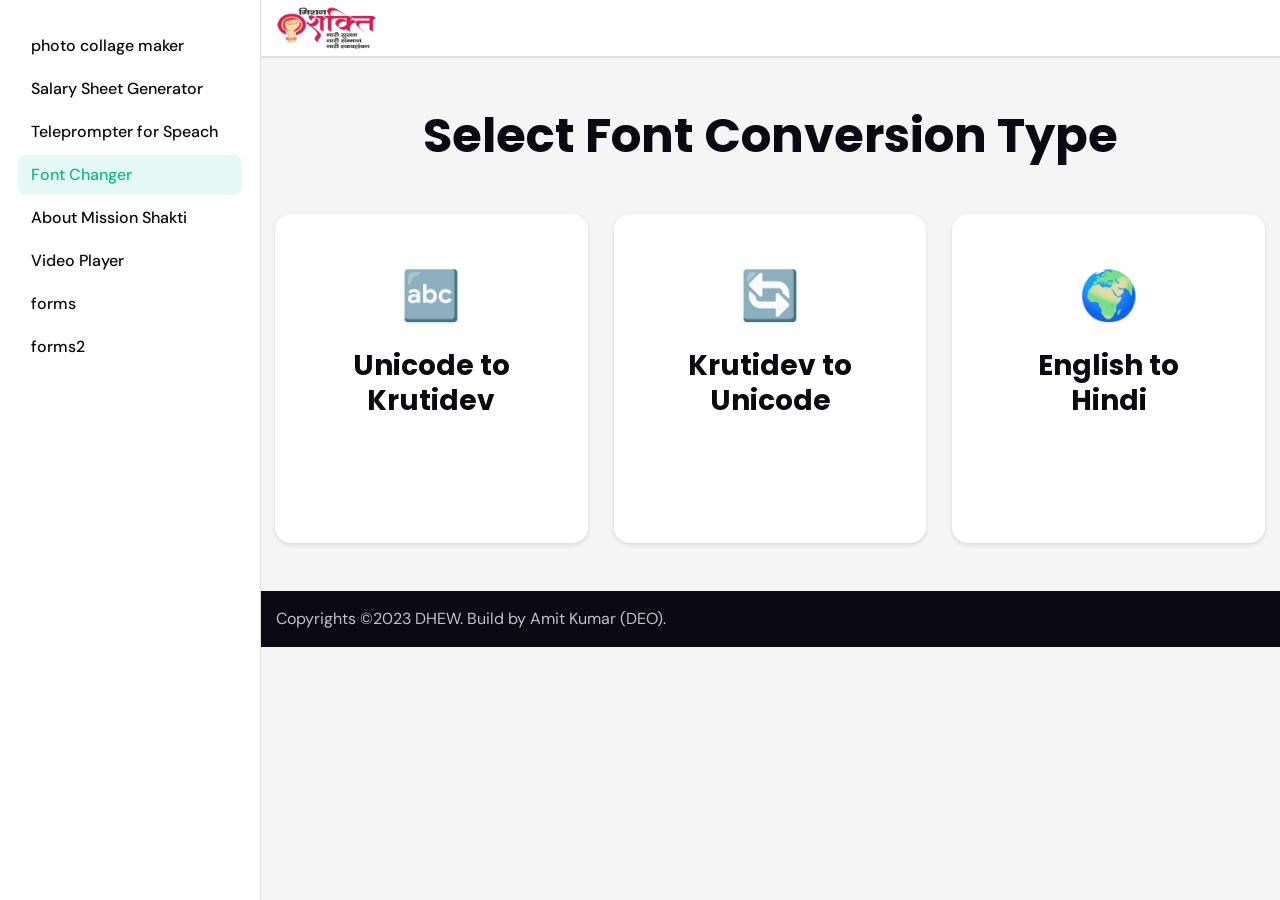
<file: font-changer.html>
<!doctype html>
<html lang="en">

<head>
  <meta charset="utf-8" />
  <meta name="viewport" content="width=device-width,initial-scale=1" />
  <title>Font Changer — Mission Shakti Yojna</title>

  <!-- OG-Meta -->
  <meta property="og:title" content="Font Changer - Mission Shakti Yojna" />
  <meta property="og:description" content="Font conversion tools for Unicode and Krutidev" />
  <meta property="og:site_name" content="Mission Shakti Yojna" />

  <!-- Google Font -->
  <link rel="preconnect" href="https://fonts.googleapis.com">
  <link rel="preconnect" href="https://fonts.gstatic.com" crossorigin>
  <link href="https://fonts.googleapis.com/css2?family=DM+Sans:wght@400;500;700&family=Poppins:wght@400;500;700&display=swap" rel="stylesheet">

  <!-- Bootstrap 5 -->
  <link href="./style.css" rel="stylesheet">

  <style>
    .card-hover:hover {
      transform: translateY(-5px);
      transition: transform 0.3s ease;
      box-shadow: 0 10px 20px rgba(0,0,0,0.1) !important;
    }
    .card-icon {
      font-size: 3rem;
      color: #0d6efd;
    }
  </style>
</head>

<body>
  <main>
    <!-- Sidebar START -->
    <nav class="navbar sidebar navbar-expand-xl navbar-light bg-mode" style="z-index: 2000;">
      <div class="offcanvas offcanvas-start flex-row custom-scrollbar h-100" data-bs-backdrop="true" tabindex="-1" id="offcanvasSidebar">
        <div class="offcanvas-body sidebar-content d-flex flex-column pt-4">
          <ul class="navbar-nav flex-column" id="navbar-sidebar">
            <li class="nav-item"> <a class="nav-link " href="./photos.html">photo collage maker</a></li>
            <li class="nav-item"> <a class="nav-link " href="./index.html">Salary Sheet Generator</a></li>
            <li class="nav-item"> <a class="nav-link " href="./telepromptor.html">Teleprompter for Speach</a></li>
            <li class="nav-item"> <a class="nav-link active" href="./font-changer.html">Font Changer</a></li>
            <li class="nav-item"> <a class="nav-link " href="./ppt.html">About Mission Shakti</a></li>
            <li class="nav-item"> <a class="nav-link " href="./player.html">Video Player</a></li>
            <li class="nav-item"> <a class="nav-link " href="./form.html">forms</a></li>
            <li class="nav-item"> <a class="nav-link " href="./form2.html">forms2</a></li>
          </ul>
        </div>
      </div>
    </nav>

    <div class="page-content">
      <header class="navbar-light header-sticky border-bottom border-2">
        <nav class="navbar">
          <div class="container-fluid main-header">
            <div class="d-flex">
              <div class="d-grid navbar-expand-xl">
                <button class="navbar-toggler ms-auto" type="button" data-bs-toggle="offcanvas" data-bs-target="#offcanvasSidebar" aria-controls="offcanvasSidebar" aria-expanded="false" aria-label="Toggle navigation" data-bs-auto-close="outside">
                  <span class="navbar-toggler-animation">
                    <span></span>
                    <span></span>
                    <span></span>
                  </span>
                </button>
              </div>
              <a class="navbar-brand" href="./index.html">
                <img class="navbar-brand-item" style="max-height: 51px;" src="./logo.jpg" alt="logo">
              </a>
            </div>
          </div>
        </nav>
      </header>

      <div class="container py-5">
        <h2 class="text-center mb-5">Select Font Conversion Type</h2>
        <div class="row g-4 justify-content-center">
          <!-- Unicode to Krutidev -->
          <div class="col-md-4">
            <a href="./unicode-to-krutidev.html" class="text-decoration-none text-dark">
              <div class="card h-100 text-center p-4 border-0 shadow-sm card-hover">
                <div class="card-body">
                  <div class="card-icon mb-3">🔤</div>
                  <h4 class="card-title">Unicode to Krutidev</h4>
                  <p class="card-text text-muted">Convert Google Font (Unicode) to Krutidev 010 legacy font.</p>
                </div>
              </div>
            </a>
          </div>

          <!-- Krutidev to Unicode -->
          <div class="col-md-4">
            <a href="./krutidev-to-unicode.html" class="text-decoration-none text-dark">
              <div class="card h-100 text-center p-4 border-0 shadow-sm card-hover">
                <div class="card-body">
                  <div class="card-icon mb-3">🔄</div>
                  <h4 class="card-title">Krutidev to Unicode</h4>
                  <p class="card-text text-muted">Convert Krutidev 010 legacy font back to Google Font (Unicode).</p>
                </div>
              </div>
            </a>
          </div>

          <!-- English to Hindi -->
          <div class="col-md-4">
            <a href="./english-to-hindi.html" class="text-decoration-none text-dark">
              <div class="card h-100 text-center p-4 border-0 shadow-sm card-hover">
                <div class="card-body">
                  <div class="card-icon mb-3">🌍</div>
                  <h4 class="card-title">English to Hindi</h4>
                  <p class="card-text text-muted">Type in English and get automatic Hindi transliteration.</p>
                </div>
              </div>
            </a>
          </div>
        </div>
      </div>

      <footer class="bg-dark mt-auto">
        <div class="d-lg-flex justify-content-between align-items-center p-3 text-center text-lg-start">
          <div class="text-muted text-primary-hover"> Copyrights ©2023 DHEW. Build by Amit Kumar (DEO). </div>
        </div>
      </footer>
    </div>
  </main>

  <script src="./jquery.min.js"></script>
  <script src="./bootstrap.bundle.js"></script>
</body>

</html>
</file>
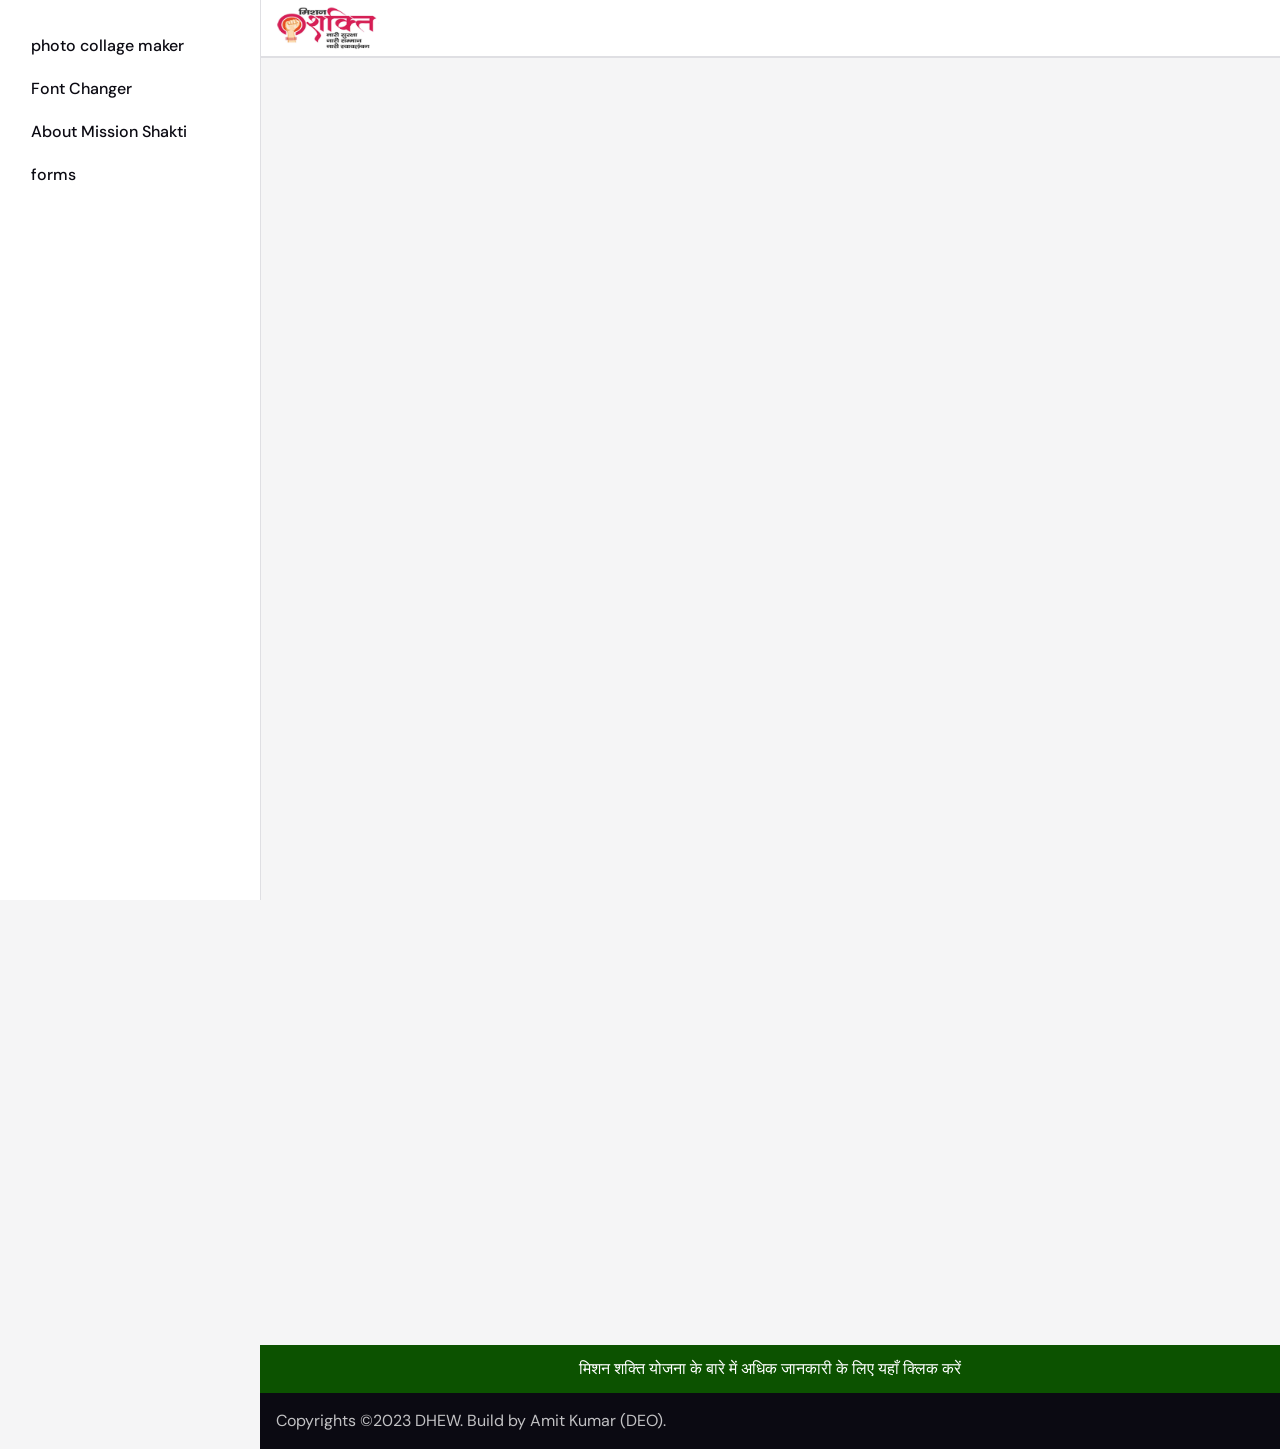
<file: form.html>
<!doctype html>
<html lang="en">

<head>
  <meta charset="utf-8" />
  <meta name="viewport" content="width=device-width,initial-scale=1" />
  <title>Salary Creator — by amit dhew araira</title>


  <!-- OG-Meta -->
    <meta property="og:title" content="Mission Shakti Yojna " />
    <meta property="og:description" content="Mission Shakti Yojna " />
    <meta property="og:site_name" content="Mission Shakti Yojna" />
    <meta property="og:image" content="https://dhewararia-debug.github.io/WCDC/og-image.jpg" />
    <!-- OG-Meta -->

    <!-- Twitter-Meta -->
    <meta name="twitter:card" content="summary_large_image">
    <meta name="twitter:title" content="Mission Shakti Yojna" />
    <meta name="twitter:description" content="Mission Shakti Yojna" />
    <meta name="twitter:image" content="https://dhewararia-debug.github.io/WCDC/og-image.jpg" />
    <!-- Twitter-Meta -->

  


  <!-- Google Font -->
  <link rel="preconnect" href="https://fonts.googleapis.com">
  <link rel="preconnect" href="https://fonts.gstatic.com" crossorigin>
  <link
    href="https://fonts.googleapis.com/css2?family=DM+Sans:wght@400;500;700&family=Poppins:wght@400;500;700&display=swap"
    rel="stylesheet">

  <!-- Bootstrap 5 -->
  <link href="./choices.min.css" rel="stylesheet">
  <link href="./flatpickr.min.css" rel="stylesheet">
  <link href="./tagsinput.css" rel="stylesheet">
  <link href="./style.css" rel="stylesheet">


  <style>
    @media print {
      body * {
        visibility: hidden !important;
      }

      .a4,
      .a4 * {
        visibility: visible !important;
      }

      .a4 {
        position: fixed !important;
        left: 0;
        top: 0;
        background: white;
        padding: 0;
        margin: 0;
        width: 51.3cm;
        min-height: 37cm;
        box-shadow: none !important;
      }
    }

    table {
      width: auto !important;
      table-layout: auto;
      white-space: nowrap;
    }

    th,
    td {
      width: 1%;
      white-space: nowrap;
    }

    .fs_amt {
      font-size: 20px;
    }

    .emp-name-cell {
      position: relative;
    }

    .row-actions {
      position: absolute;
      right: 6px;
      bottom: 6px;
      display: none;
      gap: 4px;
    }

    .emp-name-cell:hover .row-actions {
      display: flex;
    }

    .row-actions .btn {
      padding: 2px 6px;
      font-size: 12px;
      line-height: 1;
    }

    .calcu-enable .calcu {
      display: none !important;
    }
  </style>
</head>



<body>
  <main>


    <!-- Sidebar START -->
    <nav class="navbar sidebar navbar-expand-xl navbar-light bg-mode" style="z-index: 2000;">


      <div class="offcanvas offcanvas-start flex-row custom-scrollbar h-100" data-bs-backdrop="true" tabindex="-1"
        id="offcanvasSidebar">
        <div class="offcanvas-body sidebar-content d-flex flex-column pt-4">


          <!-- Sidebar menu START -->
          <ul class="navbar-nav flex-column" id="navbar-sidebar">

            <!-- Menu item -->

            <li class="nav-item"> <a class="nav-link " href="./photos.html">photo collage maker</a></li>

            <li class="nav-item"> <a class="nav-link " href="./font-changer.html">Font Changer</a></li>

            <li class="nav-item"> <a class="nav-link " href="./ppt.html">About Mission Shakti</a></li>

             <li class="nav-item"> <a class="nav-link " href="./form.html">forms</a></li>


          </ul>
          <!-- Sidebar menu end -->


        </div>
      </div>
    </nav>
    <!-- Sidebar END -->


    <div class="page-content">

      <header class="navbar-light header-sticky border-bottom border-2">
        <nav class="navbar">
          <div class="container-fluid main-header">
            <div class="d-flex">
              <div class="d-grid navbar-expand-xl">
                <button class="navbar-toggler ms-auto" type="button" data-bs-toggle="offcanvas"
                  data-bs-target="#offcanvasSidebar" aria-controls="offcanvasSidebar" aria-expanded="false"
                  aria-label="Toggle navigation" data-bs-auto-close="outside">
                  <span class="navbar-toggler-animation">
                    <span></span>
                    <span></span>
                    <span></span>
                  </span>
                </button>

              </div>
              <a class="navbar-brand" href="./index.html">
                <img class="navbar-brand-item" style="max-height: 51px;" src="./logo.jpg" alt="logo"
                  title="Multi Mini Projhets">
              </a>
            </div>

          </div>
        </nav>
      </header>

      <div class="container-fluid p-0">
      

     
      
        
   <iframe src="https://docs.google.com/forms/d/e/1FAIpQLSfzVZl2G0T3eGL9XCtGPmDrBwmuaylhrV7i1sen36kgzi1NfA/viewform?usp=publish-editor" width="100%" height="1280" frameborder="0" marginheight="0" marginwidth="0">Loading…</iframe>


        <!-- Bootstrap JS -->
        <script src="./jquery.min.js"></script>

        <script src="./bootstrap.bundle.js"></script>

        <script src="./flatpickr.min.js"></script>

        <script src="./choices.min.js"></script>

        <script src="./tagsinput.js"></script>

        <script src="./functions.js"></script>



      </div>

      <footer class="bg-dark">
        <a href="https://dhewararia-debug.github.io/WCDC/ppt.html" style="
    width: 100%;
    padding: 12px;
    text-align: center;
    background: #0c5200;
    color: #fff;
    appearance: textfield;
" cladd="d-lg-flex justify-content-between align-items-center p-3 text-center text-lg-start">मिशन शक्ति योजना के बारे में अधिक जानकारी के लिए यहाँ क्लिक करें </a>

        <div class="d-lg-flex justify-content-between align-items-center p-3 text-center text-lg-start">
          <!-- copyright text -->
          <div class="text-muted text-primary-hover"> Copyrights ©2023 DHEW. Build by <a
              href="https://www.webestica.com/" class="text-muted">Amit Kumar (DEO)</a>. </div>

        </div>

      </footer>

    </div>

  </main>
</body>

</html>
</file>
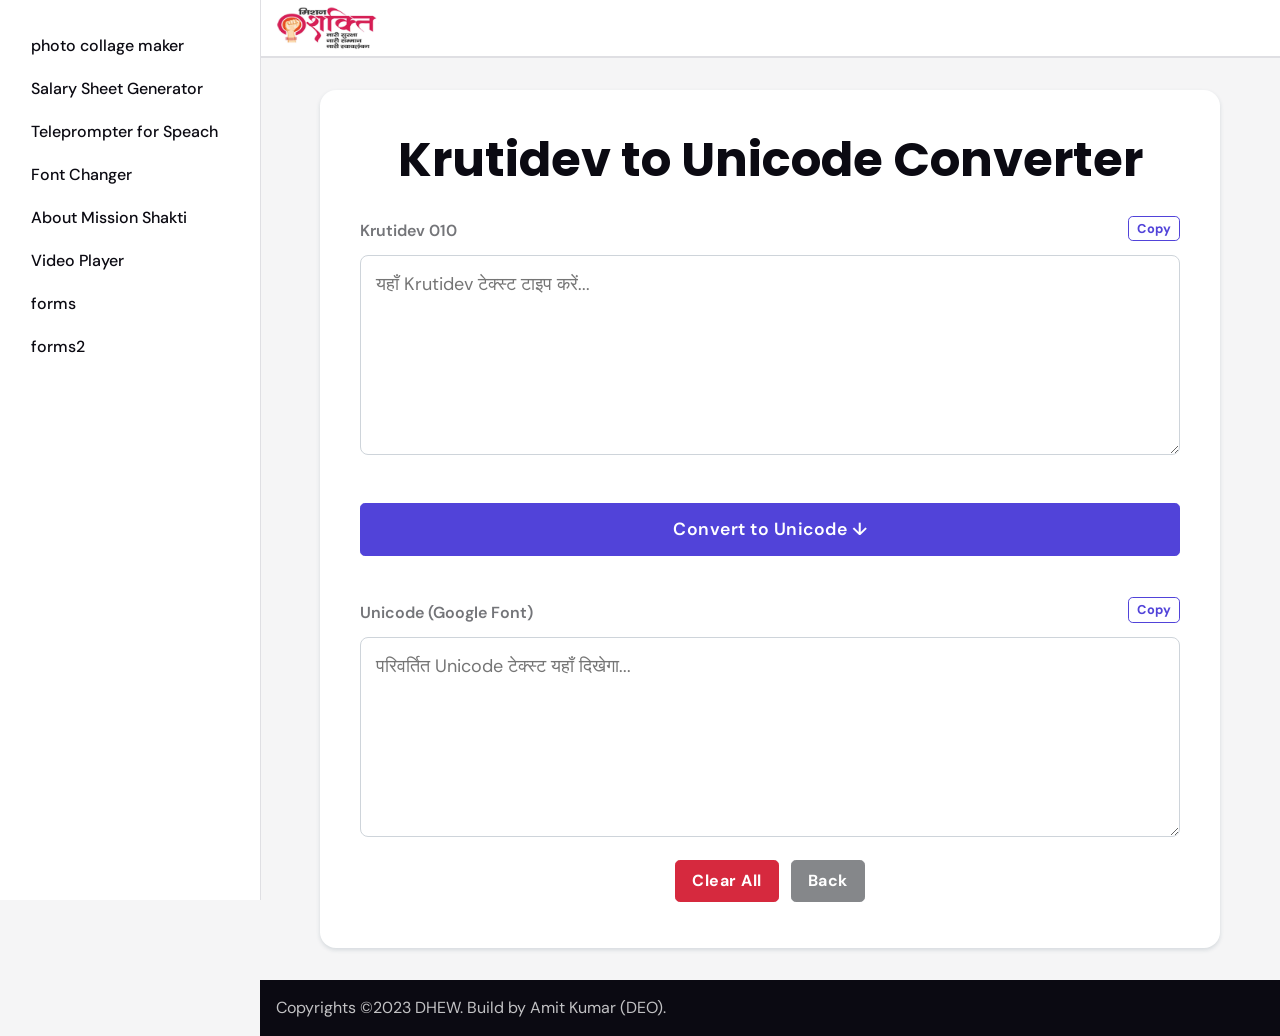
<file: krutidev-to-unicode.html>
<!doctype html>
<html lang="en">

<head>
    <meta charset="utf-8" />
    <meta name="viewport" content="width=device-width,initial-scale=1" />
    <title>Krutidev to Unicode — Mission Shakti Yojna</title>

    <!-- OG-Meta -->
    <meta property="og:title" content="Krutidev to Unicode - Mission Shakti Yojna" />
    <meta property="og:description" content="Convert Krutidev 010 to Unicode (Google Font)" />

    <!-- Google Font -->
    <link rel="preconnect" href="https://fonts.googleapis.com">
    <link rel="preconnect" href="https://fonts.gstatic.com" crossorigin>
    <link href="https://fonts.googleapis.com/css2?family=DM+Sans:wght@400;500;700&family=Poppins:wght@400;500;700&display=swap" rel="stylesheet">

    <!-- Bootstrap 5 -->
    <link href="./style.css" rel="stylesheet">

    <style>
        .converter-container {
            max-width: 900px;
            margin: 2rem auto;
            padding: 20px;
        }
        .text-area-label {
            font-weight: 600;
            margin-bottom: 0.5rem;
            display: flex;
            justify-content: space-between;
            align-items: center;
        }
        textarea {
            width: 100%;
            height: 200px;
            padding: 15px;
            border-radius: 8px;
            border: 1px solid #ced4da;
            font-size: 18px;
            resize: vertical;
        }
        .btn-convert {
            margin: 1rem 0;
            width: 100%;
            padding: 12px;
            font-size: 1.1rem;
            font-weight: 600;
        }
        .copy-btn {
            font-size: 0.8rem;
            padding: 2px 8px;
        }
    </style>
</head>

<body>
    <main>
        <!-- Sidebar START -->
        <nav class="navbar sidebar navbar-expand-xl navbar-light bg-mode" style="z-index: 2000;">
            <div class="offcanvas offcanvas-start flex-row custom-scrollbar h-100" data-bs-backdrop="true" tabindex="-1" id="offcanvasSidebar">
                <div class="offcanvas-body sidebar-content d-flex flex-column pt-4">
                    <ul class="navbar-nav flex-column" id="navbar-sidebar">
                        <li class="nav-item"> <a class="nav-link" href="./photos.html">photo collage maker</a></li>
                        <li class="nav-item"> <a class="nav-link" href="./index.html">Salary Sheet Generator</a></li>
                        <li class="nav-item"> <a class="nav-link" href="./telepromptor.html">Teleprompter for Speach</a></li>
                        <li class="nav-item"> <a class="nav-link" href="./font-changer.html">Font Changer</a></li>
                        <li class="nav-item"> <a class="nav-link" href="./ppt.html">About Mission Shakti</a></li>
                        <li class="nav-item"> <a class="nav-link" href="./player.html">Video Player</a></li>
                        <li class="nav-item"> <a class="nav-link" href="./form.html">forms</a></li>
                        <li class="nav-item"> <a class="nav-link" href="./form2.html">forms2</a></li>
                    </ul>
                </div>
            </div>
        </nav>

        <div class="page-content">
            <header class="navbar-light header-sticky border-bottom border-2">
                <nav class="navbar">
                    <div class="container-fluid main-header">
                        <div class="d-flex">
                            <div class="d-grid navbar-expand-xl">
                                <button class="navbar-toggler ms-auto" type="button" data-bs-toggle="offcanvas" data-bs-target="#offcanvasSidebar" aria-controls="offcanvasSidebar" aria-expanded="false" aria-label="Toggle navigation" data-bs-auto-close="outside">
                                    <span class="navbar-toggler-animation">
                                        <span></span>
                                        <span></span>
                                        <span></span>
                                    </span>
                                </button>
                            </div>
                            <a class="navbar-brand" href="./index.html">
                                <img class="navbar-brand-item" style="max-height: 51px;" src="./logo.jpg" alt="logo">
                            </a>
                        </div>
                    </div>
                </nav>
            </header>

            <div class="container-fluid">
                <div class="converter-container card shadow-sm">
                    <div class="card-body">
                        <h2 class="text-center mb-4">Krutidev to Unicode Converter</h2>

                        <div class="mb-4">
                            <div class="text-area-label">
                                <label for="krutitext">Krutidev 010</label>
                                <button class="btn btn-outline-primary copy-btn" onclick="copyToClipboard('krutitext')">Copy</button>
                            </div>
                            <textarea id="krutitext" placeholder="यहाँ Krutidev टेक्स्ट टाइप करें..."></textarea>
                        </div>

                        <button class="btn btn-primary btn-convert" onclick="krutiunicode()">Convert to Unicode ↓</button>

                        <div class="mt-4">
                            <div class="text-area-label">
                                <label for="unicodetext">Unicode (Google Font)</label>
                                <button class="btn btn-outline-primary copy-btn" onclick="copyToClipboard('unicodetext')">Copy</button>
                            </div>
                            <textarea id="unicodetext" placeholder="परिवर्तित Unicode टेक्स्ट यहाँ दिखेगा..."></textarea>
                        </div>

                        <div class="mt-3 text-center">
                            <button class="btn btn-danger" onclick="clearAll()">Clear All</button>
                            <a href="./font-changer.html" class="btn btn-secondary ms-2">Back</a>
                        </div>
                    </div>
                </div>
            </div>

            <footer class="bg-dark mt-auto">
                <div class="d-lg-flex justify-content-between align-items-center p-3 text-center text-lg-start">
                    <div class="text-muted text-primary-hover"> Copyrights ©2023 DHEW. Build by Amit Kumar (DEO). </div>
                </div>
            </footer>
        </div>
    </main>

    <script src="./jquery.min.js"></script>
    <script src="./bootstrap.bundle.js"></script>
    <script src="./krutidev.js"></script>

    <script>
        function copyToClipboard(id) {
            var copyText = document.getElementById(id);
            copyText.select();
            document.execCommand("copy");
            alert("Text copied to clipboard!");
        }

        function clearAll() {
            document.getElementById("unicodetext").value = '';
            document.getElementById("krutitext").value = '';
        }
    </script>
</body>

</html>
</file>
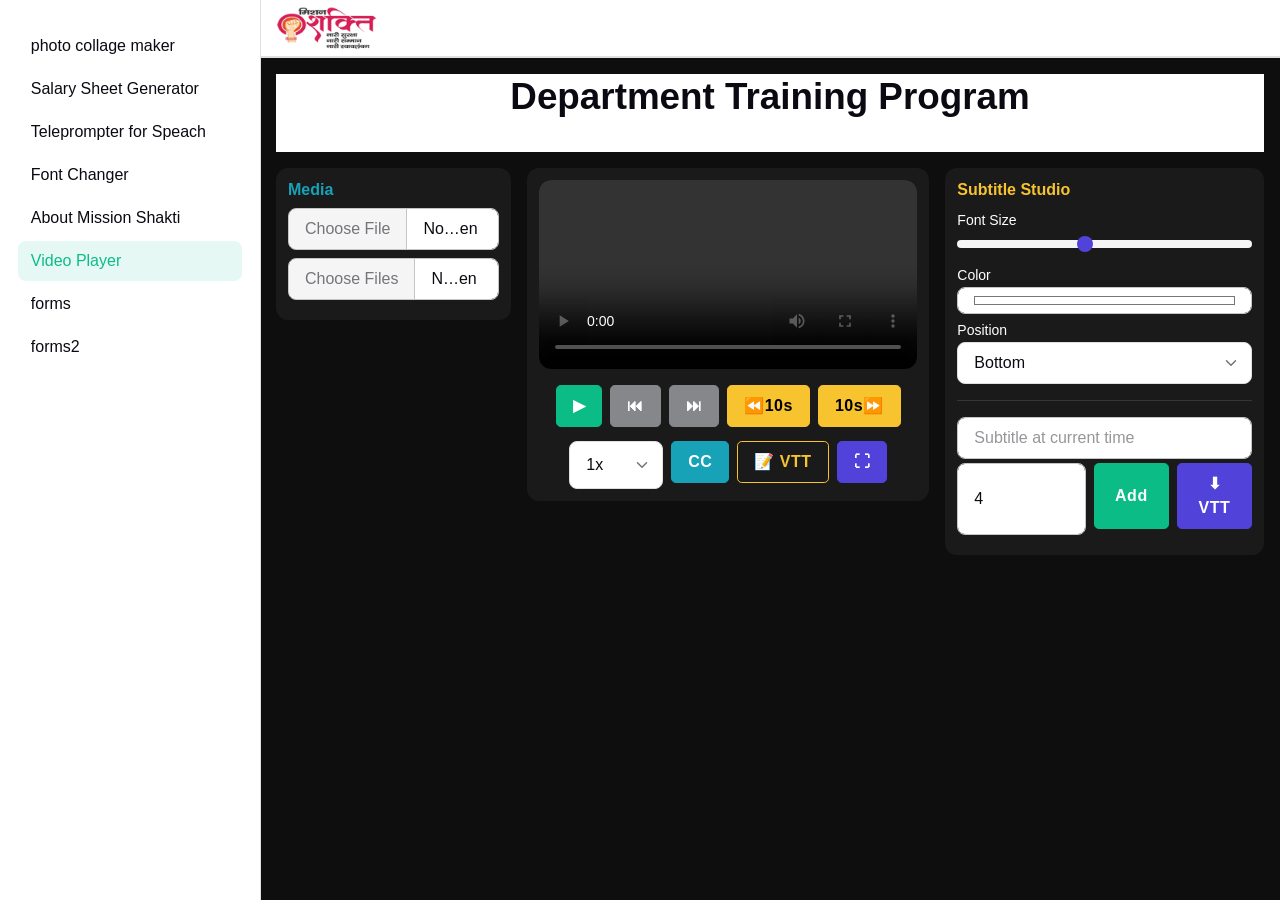
<file: player.html>
<!DOCTYPE html>
<html lang="en">
<head>
<meta charset="UTF-8">
<title>Training Video Player – Subtitle Studio</title>
<meta name="viewport" content="width=device-width, initial-scale=1">

<link href="https://cdn.jsdelivr.net/npm/bootstrap@5.3.2/dist/css/bootstrap.min.css" rel="stylesheet">
<link href="./style.css" rel="stylesheet">

<style>
:root{
 --bg:#0e0e0e;
 --panel:#1a1a1a;
 --accent:#0d6efd;
 --text:#fff;
 --muted:#aaa;
}
body{background:var(--bg);color:var(--text)}
.panel{background:var(--panel);border-radius:12px;padding:12px}
video{background:#000;border-radius:12px}

 video {
  position: relative;
}

/* Add a pseudo overlay for custom positioning */
#video::after {
  content: attr(data-sub);
  position: absolute;
  left: 50%;
  transform: translateX(-50%);
  bottom: var(--sub-bottom,20px);
  color: var(--cue-color,#fff);
  font-size: var(--cue-font-size,32px);
  background: rgba(0,0,0,0.75);
  padding:2px 6px;
  border-radius:8px;
  white-space: pre-line;
  pointer-events:none;
}


.playlist{max-height:380px;overflow:auto}
.playlist li{
 padding:8px;cursor:pointer;border-bottom:1px solid #333
}
.playlist li.active{background:var(--accent)}

#studioPanel{transition:all .3s ease}
#studioPanel.hide{display:none}

video::cue{
 font-size:32px;
 color:#fff;
 background:rgba(0,0,0,.75)
}
.sub-top::cue{vertical-align:top}
.sub-center::cue{vertical-align:middle}
.sub-bottom::cue{vertical-align:bottom}

.clip-item{
 border:1px solid #333;border-radius:6px;
 padding:6px;margin-bottom:6px
}
.clip-item small{color:var(--muted)}

 video::cue {
  font-size: var(--cue-font-size,32px);
  color: var(--cue-color,#fff);
  background: rgba(0,0,0,0.75);
}

 video::cue {
  font-size: var(--cue-font-size,32px);
  color: var(--cue-color,#fff);
  background: rgba(0,0,0,0.75);
  padding: 2px 6px;
  border-radius: 8px;      /* 🔹 Rounded corners */
  white-space: pre-line;   /* Preserve line breaks */
}

.sub-top::cue{vertical-align:top}
.sub-center::cue{vertical-align:middle}
.sub-bottom::cue{vertical-align:bottom}

</style>
</head>

<body>
  <main>
    <!-- Sidebar START -->
    <nav class="navbar sidebar navbar-expand-xl navbar-light bg-mode" style="z-index: 2000;">
      <div class="offcanvas offcanvas-start flex-row custom-scrollbar h-100" data-bs-backdrop="true" tabindex="-1" id="offcanvasSidebar">
        <div class="offcanvas-body sidebar-content d-flex flex-column pt-4">
          <ul class="navbar-nav flex-column" id="navbar-sidebar">
            <li class="nav-item"> <a class="nav-link " href="./photos.html">photo collage maker</a></li>
            <li class="nav-item"> <a class="nav-link " href="./index.html">Salary Sheet Generator</a></li>
            <li class="nav-item"> <a class="nav-link " href="./telepromptor.html">Teleprompter for Speach</a></li>
            <li class="nav-item"> <a class="nav-link " href="./font-changer.html">Font Changer</a></li>
            <li class="nav-item"> <a class="nav-link " href="./ppt.html">About Mission Shakti</a></li>
            <li class="nav-item"> <a class="nav-link active" href="./player.html">Video Player</a></li>
            <li class="nav-item"> <a class="nav-link " href="./form.html">forms</a></li>
            <li class="nav-item"> <a class="nav-link " href="./form2.html">forms2</a></li>
          </ul>
        </div>
      </div>
    </nav>

    <div class="page-content">
      <header class="navbar-light header-sticky border-bottom border-2">
        <nav class="navbar">
          <div class="container-fluid main-header">
            <div class="d-flex">
              <div class="d-grid navbar-expand-xl">
                <button class="navbar-toggler ms-auto" type="button" data-bs-toggle="offcanvas" data-bs-target="#offcanvasSidebar" aria-controls="offcanvasSidebar" aria-expanded="false" aria-label="Toggle navigation" data-bs-auto-close="outside">
                  <span class="navbar-toggler-animation">
                    <span></span>
                    <span></span>
                    <span></span>
                  </span>
                </button>
              </div>
              <a class="navbar-brand" href="./index.html">
                <img class="navbar-brand-item" style="max-height: 51px;" src="./logo.jpg" alt="logo">
              </a>
            </div>
          </div>
        </nav>
      </header>

      <div class="container-fluid p-3">
        <header class="text-center mb-3">
          <h3 contenteditable id="title">Department Training Program</h3>
          <p contenteditable id="desc" >Subtitle Authoring & Presentation</p>
        </header>

        <div class="row g-3">
          <!-- MEDIA -->
          <div class="col-md-3">
            <div class="panel">
              <h6 class="text-info">Media</h6>
              <input type="file" id="singleVideo" class="form-control mb-2" accept="video/*">
              <input type="file" id="folderPicker" class="form-control mb-2" webkitdirectory multiple accept="video/*">
              <ul id="playlist" class="playlist list-unstyled mb-0"></ul>
            </div>
          </div>

          <!-- VIDEO -->
          <div class="col-md-5" id="videoCol">
            <div class="panel">
              <video id="video" class="w-100 h-100" height="420" controls></video>
              <!-- CONTROL BAR -->
              <div class="mt-3 d-flex flex-wrap gap-2 justify-content-center">
                <button id="play" class="btn btn-success">▶</button>
                <button id="prev" class="btn btn-secondary">⏮</button>
                <button id="next" class="btn btn-secondary">⏭</button>
                <button id="rewind" class="btn btn-warning">⏪10s</button>
                <button id="forward" class="btn btn-warning">10s⏩</button>
                <select id="speed" class="form-select w-auto">
                  <option value="0.75">0.75x</option>
                  <option value="1" selected>1x</option>
                  <option value="1.25">1.25x</option>
                  <option value="1.5">1.5x</option>
                </select>
                <button id="subToggle" class="btn btn-info">CC</button>
                <button id="toggleStudio" class="btn btn-outline-warning">📝 VTT</button>
                <button id="fullscreen" class="btn btn-primary">⛶</button>
              </div>
            </div>
          </div>

          <!-- SUBTITLE STUDIO -->
          <div class="col-md-4" id="studioPanel">
            <div class="panel">
              <h6 class="text-warning">Subtitle Studio</h6>
              <label class="small">Font Size</label>
              <input type="range" id="subSize" min="20" max="48" value="32" class="form-range">
              <label class="small">Color</label>
              <input type="color" id="subColor" value="#ffffff" class="form-control mb-1">
              <label class="small">Position</label>
              <select id="subPosition" class="form-select mb-2">
                <option value="bottom">Bottom</option>
                <option value="center">Center</option>
                <option value="top">Top</option>
              </select>
              <hr>
              <input id="clipText" class="form-control mb-1" placeholder="Subtitle at current time">
              <div class="d-flex gap-2 mb-2">
                <input id="clipDuration" type="number" value="4" class="form-control">
                <button id="addClip" class="btn btn-success w-50">Add</button>
                <button id="exportVTT" class="btn btn-primary w-50">⬇ VTT</button>
              </div>
              <div id="clipList"></div>
            </div>
          </div>
        </div>
      </div>
    </div>
  </main>

  <script src="./jquery.min.js"></script>
  <script src="./bootstrap.bundle.js"></script>

<script>
    function playVideo(index){
 if(!videoFiles[index]) return;
 state.index = index;
 video.src = URL.createObjectURL(videoFiles[index]);
 video.play();
 
 // Playlist active highlight
 $("#playlist li").removeClass("active").eq(index).addClass("active");
 
 renderSubtitle();
 renderClipList();
 save();
}

$("#singleVideo").change(e=>{
 videoFiles = [e.target.files[0]];
 $("#playlist").html(`<li class="active">${videoFiles[0].name}</li>`);
 playVideo(0);
});

$("#folderPicker").change(e=>{
 videoFiles = [...e.target.files].filter(f=>f.type.includes("video"));
 $("#playlist").empty();
 videoFiles.forEach((f,i)=>{
   $("#playlist").append(`<li data-i="${i}">${f.name}</li>`);
 });
 playVideo(0);
});

$("#playlist").on("click","li", function(){
 const i = $(this).data("i");
 playVideo(i);
});

 $("#next").click(()=>{
  const nextIndex = Math.min(state.index + 1, videoFiles.length - 1);
  playVideo(nextIndex);
});

 $("#prev").click(()=>{
  const prevIndex = Math.max(state.index - 1, 0);
  playVideo(prevIndex);
});

 $("#title, #desc").on("input", function(){
  state.title = $("#title").text();
  state.desc  = $("#desc").text();
  save();
});





const video=$("#video")[0];
let videoFiles=[];
const state = {index:0, subtitles:{}, hideStudio:false, title:"", desc:""};

function save(){localStorage.setItem("playerState",JSON.stringify(state))}
function load(){
 const d = localStorage.getItem("playerState");
 if(d) Object.assign(state, JSON.parse(d));

 // Restore Title & Description
 if(state.title) $("#title").text(state.title);
 if(state.desc)  $("#desc").text(state.desc);

 // Restore Subtitle Studio layout
 if(state.hideStudio){
   $("#studioPanel").addClass("hide");
   $("#videoCol").removeClass("col-md-5").addClass("col-md-9");
 }
}

load();

/* ------------------ UTIL ------------------ */
function formatTime(sec){
 const h=String(Math.floor(sec/3600)).padStart(2,'0');
 const m=String(Math.floor((sec%3600)/60)).padStart(2,'0');
 const s=String((sec%60).toFixed(3)).padStart(6,'0');
 return `${h}:${m}:${s}`;
}
function clearTracks(){
 video.querySelectorAll("track").forEach(t=>t.remove());
}

/* ------------------ SUBTITLES ------------------ */
function renderSubtitle(){
 const clips=state.subtitles[state.index]||[];
 if(!clips.length){clearTracks();return;}

 let vtt="WEBVTT\n\n";
 clips.forEach(c=>{
  vtt+=`${formatTime(c.start)} --> ${formatTime(c.end)}\n${c.text}\n\n`;
 });

 clearTracks();
 const t=document.createElement("track");
 t.kind="subtitles";t.default=true;
 t.src=URL.createObjectURL(new Blob([vtt],{type:"text/vtt"}));
 video.appendChild(t);
}

function renderClipList(){
 const clips=state.subtitles[state.index]||[];
 $("#clipList").empty();
 clips.forEach((c,i)=>{
  $("#clipList").append(`
   <div class="clip-item">
    <small>${formatTime(c.start)} → ${formatTime(c.end)}</small>
    <input class="form-control form-control-sm mt-1"
           value="${c.text}" data-i="${i}">
    <button class="btn btn-sm btn-danger mt-1 del" data-i="${i}">
     Delete
    </button>
   </div>
  `);
 });
}

/* ------------------ EVENTS ------------------ */
$("#addClip").click(()=>{
 const text=$("#clipText").val().trim();
 if(!text)return;

 state.subtitles[state.index]=state.subtitles[state.index]||[];
 state.subtitles[state.index].push({
  start:video.currentTime,
  end:video.currentTime+Number($("#clipDuration").val()),
  text
 });

 $("#clipText").val("");
 renderSubtitle();renderClipList();save();
});

$("#clipList").on("input","input",function(){
 state.subtitles[state.index][$(this).data("i")].text=this.value;
 renderSubtitle();save();
});

$("#clipList").on("click",".del",function(){
 state.subtitles[state.index].splice($(this).data("i"),1);
 renderSubtitle();renderClipList();save();
});

$("#exportVTT").click(()=>{
 const clips=state.subtitles[state.index];
 if(!clips||!clips.length)return;
 let vtt="WEBVTT\n\n";
 clips.forEach(c=>{
  vtt+=`${formatTime(c.start)} --> ${formatTime(c.end)}\n${c.text}\n\n`;
 });
 const a=document.createElement("a");
 a.href=URL.createObjectURL(new Blob([vtt],{type:"text/vtt"}));
 a.download="subtitle.vtt";
 a.click();
});

/* TOGGLE STUDIO + RESIZE VIDEO */
$("#toggleStudio").click(()=>{
 const studio=$("#studioPanel");
 const videoCol=$("#videoCol");

 studio.toggleClass("hide");

 if(studio.hasClass("hide")){
  videoCol.removeClass("col-md-5").addClass("col-md-9");
  state.hideStudio=true;
 }else{
  videoCol.removeClass("col-md-9").addClass("col-md-5");
  state.hideStudio=false;
 }
 save();
});

 // Live subtitle style update
$("#subSize").on("input", function(){
  const size = $(this).val() + "px";
  video.querySelectorAll("track").forEach(track=>{
    track.mode="hidden"; // temporarily hide
    track.mode="showing"; // restore to apply style
  });
  document.querySelector("video").style.setProperty("--cue-font-size", size);
});

$("#subColor").on("input", function(){
  const color = $(this).val();
  document.querySelector("video").style.setProperty("--cue-color", color);
});

$("#subPosition").on("change", function(){
  const pos = $(this).val(); // bottom, center, top
  document.querySelector("video").classList.remove("sub-top","sub-center","sub-bottom");
  document.querySelector("video").classList.add("sub-"+pos);
});


/* VIDEO CONTROLS */
$("#play").click(()=>video.paused?video.play():video.pause());
$("#rewind").click(()=>video.currentTime-=10);
$("#forward").click(()=>video.currentTime+=10);
$("#fullscreen").click(()=>video.requestFullscreen());
$("#speed").change(()=>video.playbackRate=$("#speed").val());
$("#subToggle").click(()=>{
 const t=video.textTracks[0];
 if(t)t.mode=t.mode==="showing"?"hidden":"showing";
});
</script>

</body>
</html>
</file>
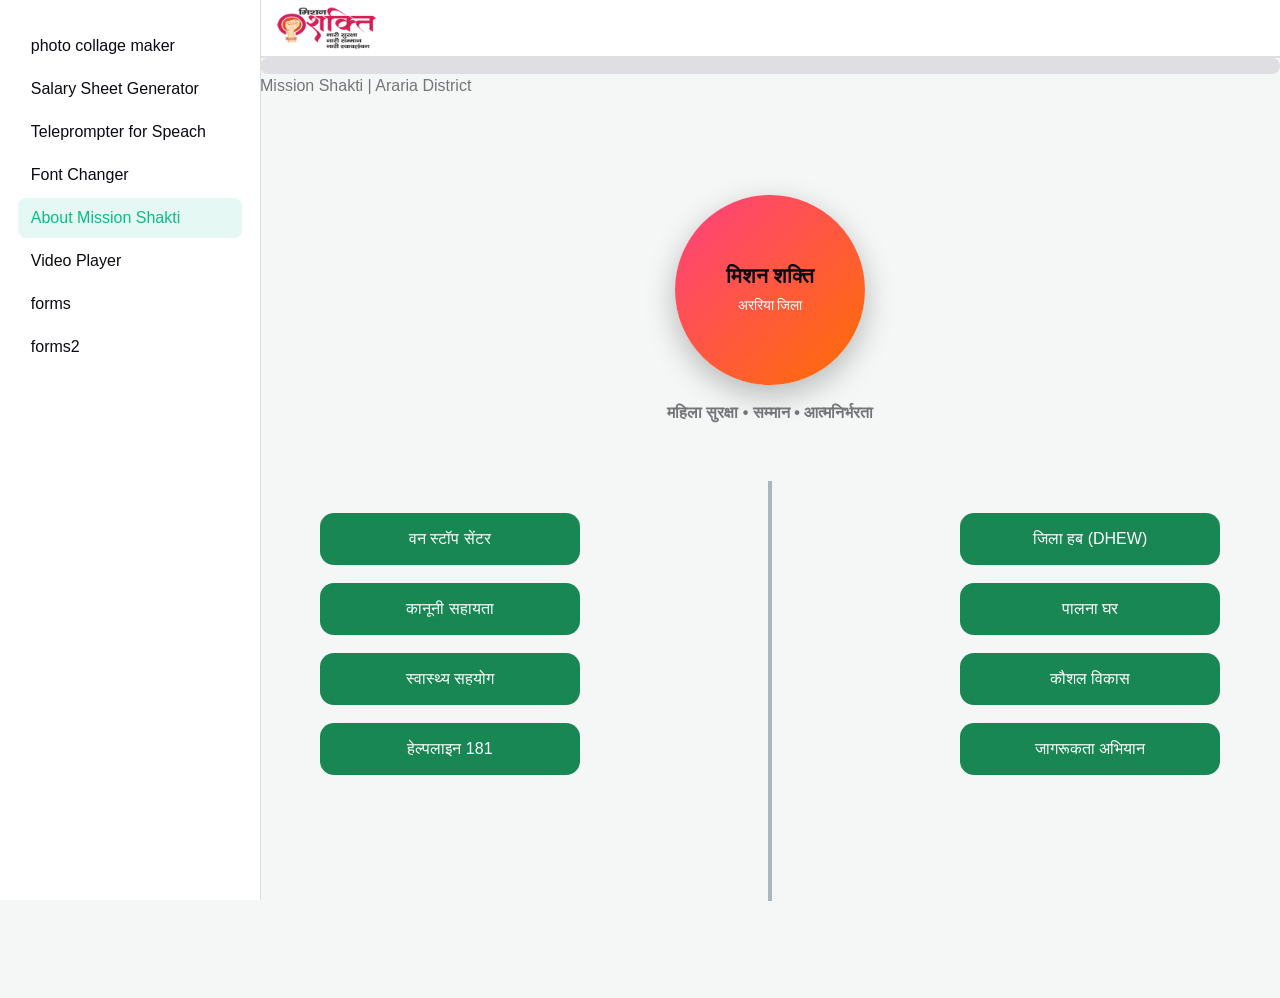
<file: ppt.html>
<!doctype html>
<html lang="hi">
<head>
<meta charset="utf-8" />
<meta name="viewport" content="width=device-width, initial-scale=1" />
<title>मिशन शक्ति योजना – अररिया | Government Presentation</title>

<link href="https://cdn.jsdelivr.net/npm/bootstrap@5.3.2/dist/css/bootstrap.min.css" rel="stylesheet">
<link href="./style.css" rel="stylesheet">
<script src="https://code.jquery.com/jquery-3.7.1.min.js"></script>

<style>
    body{
      background:#f4f7f6;
      font-family: 'Segoe UI', sans-serif;
    }

    .tree-container{
      min-height:100vh;
      display:flex;
      justify-content:center;
      align-items:center;
      flex-direction:column;
      text-align:center;
      padding:20px;
    }

    .logo-node{
      width:190px;
      height:190px;
      border-radius:50%;
      background:linear-gradient(135deg,#ff4081,#ff6f00);
      color:#fff;
      display:flex;
      justify-content:center;
      align-items:center;
      cursor:pointer;
      box-shadow:0 10px 30px rgba(0,0,0,0.25);
      animation:float 3s ease-in-out infinite;
    }

    @keyframes float{
      0%{transform:translateY(0)}
      50%{transform:translateY(-8px)}
      100%{transform:translateY(0)}
    }

    .branches{
      display:none;
      margin-top:40px;
      animation:fadeSlideUp 0.8s ease forwards;
    }

    .branch{
      width:280px;
      padding:14px;
      background:#198754;
      color:#fff;
      border-radius:14px;
      margin:12px auto;
      cursor:pointer;
      transition:0.3s;
      font-weight:500;
    }

    .branch:hover{
      transform:translateY(-6px);
      background:#146c43;
    }

    .details{
      display:none;
      max-width:750px;
      background:#fff;
      padding:25px;
      border-radius:16px;
      box-shadow:0 20px 40px rgba(0,0,0,0.18);
      text-align:left;
      animation:zoomFade 0.6s ease forwards;
    }

    .details h4{
      color:#d63384;
      margin-bottom:10px;
    }

    .back-btn{
      margin-top:20px;
    }

    @keyframes fadeSlideUp{
      from{opacity:0; transform:translateY(30px)}
      to{opacity:1; transform:translateY(0)}
    }

    @keyframes zoomFade{
      from{opacity:0; transform:scale(0.9)}
      to{opacity:1; transform:scale(1)}
    }

    /* -------- DESKTOP TREE POLISH -------- */
    @media (min-width: 992px){
      .tree{
        position:relative;
        width:900px;
        height:420px;
        margin-top:40px;
      }

      .tree::before{
        content:'';
        position:absolute;
        top:0;
        left:50%;
        width:4px;
        height:100%;
        background:#adb5bd;
        transform:translateX(-50%);
        animation:growTrunk 1.2s ease forwards;
      }

      .branch{
        position:absolute;
        width:260px;
      }

      .left1{left:0; top:20px}
      .left2{left:0; top:90px}
      .left3{left:0; top:160px}
      .left4{left:0; top:230px}

      .right1{right:0; top:20px}
      .right2{right:0; top:90px}
      .right3{right:0; top:160px}
      .right4{right:0; top:230px}
    }

    @keyframes growTrunk{
      from{height:0}
      to{height:100%}
    }
      to{opacity:1; transform:scale(1)}
    }

    /* -------------------- RESPONSIVE DESIGN -------------------- */
    @media (max-width: 992px){
      .branch{width:90%;}
      .details{max-width:90%;}
    }

    @media (max-width: 768px){
      .logo-node{
        width:150px;
        height:150px;
      }

      .logo-node h5{font-size:1rem;}
      .logo-node small{font-size:0.8rem;}

      .branch{
        font-size:0.95rem;
        padding:12px;
      }

      .details{
        padding:20px;
        font-size:0.95rem;
      }
    }

    @media (max-width: 480px){
      .tree-container{padding:10px;}

      .logo-node{
        width:120px;
        height:120px;
      }

      #logoDesc{
        font-size:0.9rem;
      }

      .branch{
        margin:8px auto;
      }

      .details h4{
        font-size:1.1rem;
      }
    }
  </style>
</head>
<body>
  <main>
    <!-- Sidebar START -->
    <nav class="navbar sidebar navbar-expand-xl navbar-light bg-mode" style="z-index: 2000;">
      <div class="offcanvas offcanvas-start flex-row custom-scrollbar h-100" data-bs-backdrop="true" tabindex="-1" id="offcanvasSidebar">
        <div class="offcanvas-body sidebar-content d-flex flex-column pt-4">
          <ul class="navbar-nav flex-column" id="navbar-sidebar">
            <li class="nav-item"> <a class="nav-link " href="./photos.html">photo collage maker</a></li>
            <li class="nav-item"> <a class="nav-link " href="./index.html">Salary Sheet Generator</a></li>
            <li class="nav-item"> <a class="nav-link " href="./telepromptor.html">Teleprompter for Speach</a></li>
            <li class="nav-item"> <a class="nav-link " href="./font-changer.html">Font Changer</a></li>
            <li class="nav-item"> <a class="nav-link active" href="./ppt.html">About Mission Shakti</a></li>
            <li class="nav-item"> <a class="nav-link " href="./player.html">Video Player</a></li>
            <li class="nav-item"> <a class="nav-link " href="./form.html">forms</a></li>
            <li class="nav-item"> <a class="nav-link " href="./form2.html">forms2</a></li>
          </ul>
        </div>
      </div>
    </nav>

    <div class="page-content">
      <header class="navbar-light header-sticky border-bottom border-2">
        <nav class="navbar">
          <div class="container-fluid main-header">
            <div class="d-flex">
              <div class="d-grid navbar-expand-xl">
                <button class="navbar-toggler ms-auto" type="button" data-bs-toggle="offcanvas" data-bs-target="#offcanvasSidebar" aria-controls="offcanvasSidebar" aria-expanded="false" aria-label="Toggle navigation" data-bs-auto-close="outside">
                  <span class="navbar-toggler-animation">
                    <span></span>
                    <span></span>
                    <span></span>
                  </span>
                </button>
              </div>
              <a class="navbar-brand" href="./index.html">
                <img class="navbar-brand-item" style="max-height: 51px;" src="./logo.jpg" alt="logo">
              </a>
            </div>
          </div>
        </nav>
      </header>

      <div class="progress" id="bar"></div>
      <div class="watermark">Mission Shakti | Araria District</div>

      <div class="tree-container">

      <!-- ROOT SLIDE -->
      <div class="root" id="root">
        <div class="logo-node">
          <div>
            <h5 class="mb-1">मिशन शक्ति</h5>
            <small>अररिया जिला</small>
          </div>
        </div>
      </div>
      <p id="rootText" class="mt-3"><b>महिला सुरक्षा • सम्मान • आत्मनिर्भरता</b></p>

      <!-- TREE -->
      <div class="tree" id="tree">
        <div class="branch left1" data-id="osc">वन स्टॉप सेंटर</div>
        <div class="branch left2" data-id="legal">कानूनी सहायता</div>
        <div class="branch left3" data-id="health">स्वास्थ्य सहयोग</div>
        <div class="branch left4" data-id="helpline">हेल्पलाइन 181</div>

        <div class="branch right1" data-id="dhew">जिला हब (DHEW)</div>
        <div class="branch right2" data-id="palna">पालना घर</div>
        <div class="branch right3" data-id="skill">कौशल विकास</div>
        <div class="branch right4" data-id="aware">जागरूकता अभियान</div>
      </div>

      <!-- DETAILS -->
      <div class="details" id="osc"><h4>वन स्टॉप सेंटर</h4><p>पीड़ित महिलाओं को पुलिस, कानूनी, चिकित्सा एवं परामर्श सेवा एक ही स्थान पर।</p><button class="btn btn-outline-secondary back">◀ वापस</button></div>
      <div class="details" id="legal"><h4>कानूनी सहायता</h4><p>घरेलू हिंसा, दहेज एवं उत्पीड़न मामलों में निःशुल्क सलाह।</p><button class="btn btn-outline-secondary back">◀ वापस</button></div>
      <div class="details" id="health"><h4>स्वास्थ्य सहयोग</h4><p>आपात चिकित्सा सहायता एवं रेफरल सुविधा।</p><button class="btn btn-outline-secondary back">◀ वापस</button></div>
      <div class="details" id="helpline"><h4>महिला हेल्पलाइन 181</h4><p>24×7 त्वरित सहायता सेवा।</p><button class="btn btn-outline-secondary back">◀ वापस</button></div>
      <div class="details" id="dhew"><h4>जिला हब (DHEW)</h4><p>महिलाओं को योजनाओं, रोजगार एवं अधिकारों से जोड़ना।</p><button class="btn btn-outline-secondary back">◀ वापस</button></div>
      <div class="details" id="palna"><h4>पालना घर</h4><p>कार्यरत महिलाओं के बच्चों हेतु सुरक्षित डे-केयर।</p><button class="btn btn-outline-secondary back">◀ वापस</button></div>
      <div class="details" id="skill"><h4>कौशल विकास</h4><p>प्रशिक्षण द्वारा महिलाओं को आत्मनिर्भर बनाना।</p><button class="btn btn-outline-secondary back">◀ वापस</button></div>
      <div class="details" id="aware"><h4>जागरूकता अभियान</h4><p>महिला अधिकारों व योजनाओं पर निरंतर जागरूकता।</p><button class="btn btn-outline-secondary back">◀ वापस</button></div>

      </div>
    </div>
  </main>

  <script src="./bootstrap.bundle.js"></script>

<script>
let timer;
const synth = window.speechSynthesis;
let voices = [];

function loadVoices(){ voices = synth.getVoices(); }
synth.onvoiceschanged = loadVoices;

function speak(text){
  if(!synth) return;
  synth.cancel();
  let utter = new SpeechSynthesisUtterance(text);
  utter.lang = 'hi-IN';
  utter.rate = 0.9;
  utter.pitch = 1;
  utter.voice = voices.find(v=>v.lang==='hi-IN') || voices[0];
  synth.speak(utter);
}

function autoBar(){
  let w=0;
  clearInterval(timer);
  $('#bar').css('width','0');
  timer=setInterval(()=>{w+=1;$('#bar').css('width',w+'%'); if(w>=100) clearInterval(timer)},80);
}

$('#root').on('click',()=>{
  speak('मिशन शक्ति योजना, अररिया जिला। महिला सुरक्षा, सम्मान और आत्मनिर्भरता की दिशा में एक सशक्त पहल।');
  $('#root,#rootText').hide();
  $('#tree').fadeIn();
  autoBar();
});

$('.branch').on('click',function(){
  let id=$(this).data('id');
  let textMap={
    osc:'वन स्टॉप सेंटर, मिशन शक्ति योजना का एक अत्यंत महत्वपूर्ण घटक है। इसका उद्देश्य हिंसा या उत्पीड़न से पीड़ित महिलाओं को एक ही स्थान पर समग्र सहायता प्रदान करना है। यहां महिला को पुलिस सहायता, कानूनी परामर्श, चिकित्सा सुविधा, मनोवैज्ञानिक काउंसलिंग एवं अस्थायी आश्रय की सुविधा उपलब्ध कराई जाती है। इससे पीड़ित महिला को बार-बार विभिन्न कार्यालयों के चक्कर नहीं लगाने पड़ते और उसे त्वरित तथा सम्मानजनक सहायता मिलती है। अररिया जिले में वन स्टॉप सेंटर महिला सुरक्षा की दिशा में एक सशक्त माध्यम बनकर कार्य कर रहा है।',

    legal:'कानूनी सहायता मिशन शक्ति योजना का एक महत्वपूर्ण स्तंभ है। इसके अंतर्गत महिलाओं को घरेलू हिंसा, दहेज उत्पीड़न, यौन शोषण, भरण-पोषण एवं अन्य कानूनी मामलों में निःशुल्क परामर्श प्रदान किया जाता है। महिलाओं को उनके अधिकारों की जानकारी दी जाती है तथा न्यायिक प्रक्रिया को सरल भाषा में समझाया जाता है। अररिया जिले में यह सेवा महिलाओं को न्याय तक पहुंच दिलाने में प्रभावी भूमिका निभा रही है।',

    health:'स्वास्थ्य सहयोग के अंतर्गत संकटग्रस्त महिलाओं को आवश्यक चिकित्सा सुविधा उपलब्ध कराई जाती है। आपात स्थिति में प्राथमिक उपचार, मेडिकल जांच एवं अस्पताल रेफरल की सुविधा दी जाती है। शारीरिक स्वास्थ्य के साथ-साथ मानसिक स्वास्थ्य पर भी विशेष ध्यान दिया जाता है। मिशन शक्ति योजना के अंतर्गत अररिया जिले में यह सेवा महिलाओं के संपूर्ण स्वास्थ्य संरक्षण हेतु कार्यरत है।',

    helpline:'महिला हेल्पलाइन 181 चौबीसों घंटे संचालित एक राज्य स्तरीय सेवा है। किसी भी आपात स्थिति, हिंसा या सहायता की आवश्यकता होने पर महिलाएं इस नंबर पर कॉल कर त्वरित सहायता प्राप्त कर सकती हैं। प्रशिक्षित कर्मियों द्वारा कॉल रिसीव कर आवश्यक विभागों से समन्वय स्थापित किया जाता है। अररिया जिले में यह हेल्पलाइन महिलाओं के लिए विश्वास और सुरक्षा का माध्यम बनी हुई है।',

    dhew:'जिला हब फॉर एंपावरमेंट ऑफ विमेन, जिसे डीएचईडब्ल्यू कहा जाता है, महिलाओं को विभिन्न सरकारी योजनाओं से जोड़ने का कार्य करता है। यहां महिलाओं को स्वरोजगार, कौशल विकास, सामाजिक सुरक्षा एवं अधिकारों की जानकारी दी जाती है। अररिया जिले में डीएचईडब्ल्यू महिलाओं को आत्मनिर्भर बनाने और उन्हें मुख्यधारा से जोड़ने में महत्वपूर्ण भूमिका निभा रहा है।',

    palna:'पालना घर योजना कार्यरत महिलाओं के लिए एक महत्वपूर्ण सुविधा है। इसके अंतर्गत उनके छोटे बच्चों के लिए सुरक्षित, स्वच्छ एवं देखरेख युक्त डे-केयर की व्यवस्था की जाती है। इससे महिलाएं निश्चिंत होकर अपने कार्यस्थल पर कार्य कर पाती हैं। अररिया जिले में पालना घर महिलाओं की कार्य सहभागिता को बढ़ावा देने में सहायक सिद्ध हो रहा है।',

    skill:'कौशल विकास कार्यक्रम के माध्यम से महिलाओं को आत्मनिर्भर बनाने हेतु विभिन्न प्रकार के प्रशिक्षण प्रदान किए जाते हैं। सिलाई, कढ़ाई, कंप्यूटर, स्वरोजगार एवं अन्य व्यावसायिक कौशलों के माध्यम से महिलाओं को रोजगार के अवसर उपलब्ध कराए जाते हैं। मिशन शक्ति योजना के तहत अररिया जिले में यह पहल महिलाओं के आर्थिक सशक्तिकरण की दिशा में महत्वपूर्ण है।',

    aware:'जागरूकता अभियान मिशन शक्ति योजना का आधार है। इसके अंतर्गत महिलाओं को उनके अधिकारों, सुरक्षा उपायों एवं सरकारी योजनाओं की जानकारी दी जाती है। गांव, पंचायत एवं शहरी क्षेत्रों में नियमित जागरूकता कार्यक्रम आयोजित किए जाते हैं। अररिया जिले में यह अभियान समाज में सकारात्मक परिवर्तन लाने का कार्य कर रहा है।'
  };
  speak(textMap[id]);
  $('#tree').hide();
  $('.details').hide();
  $('#'+id).fadeIn();
});

$('.back').on('click',function(){
  synth.cancel();
  $('.details').hide();
  $('#tree').fadeIn();
});

$(document).on('keydown',e=>{
  if(e.key==='Escape') $('.back:visible').click();
});
</script>

</body>
</html>
</file>
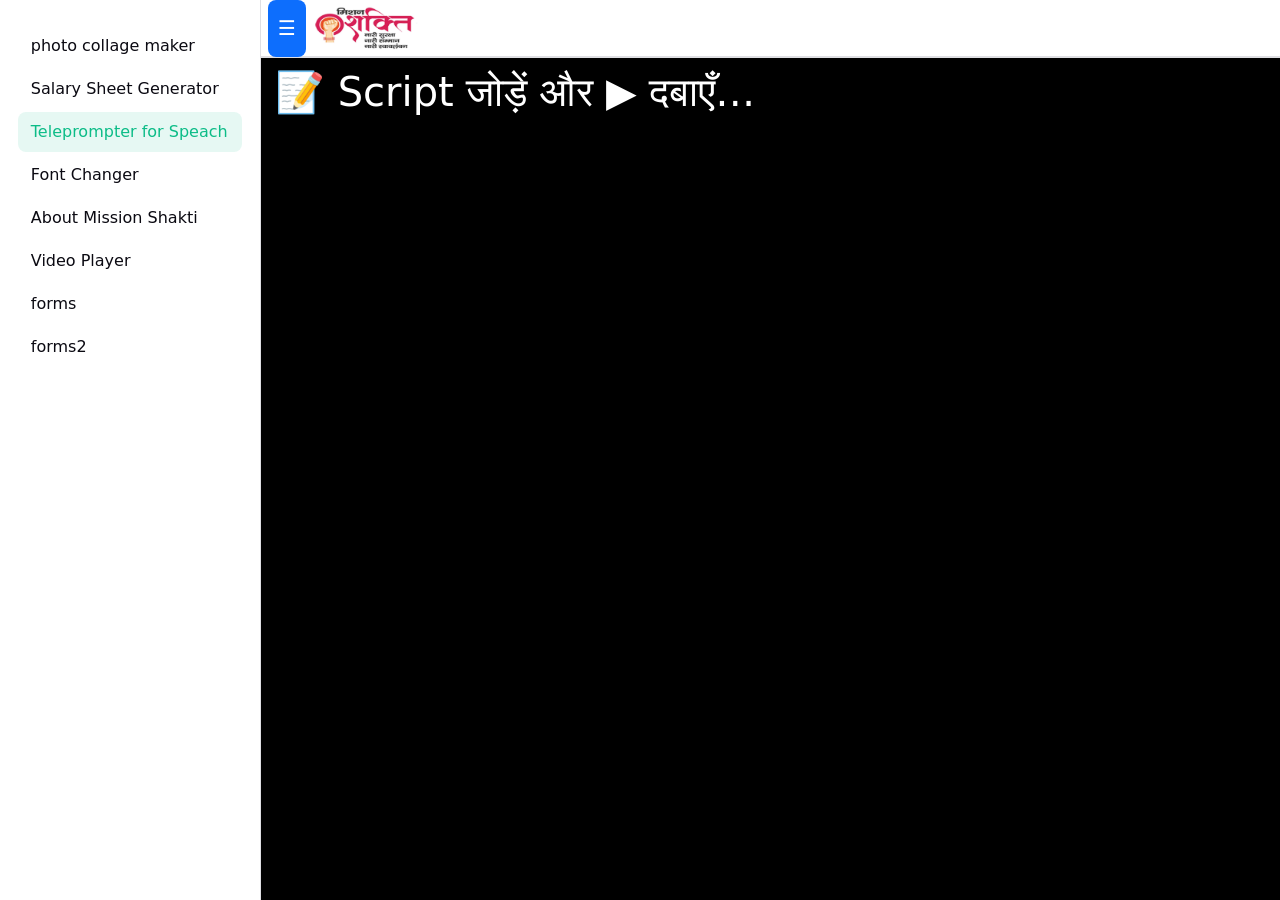
<file: telepromptor.html>
<!doctype html>
<html lang="en">

<head>
  <meta charset="utf-8" />
  <meta name="viewport" content="width=device-width,initial-scale=1" />
  <title>Salary Table Sheet Creator — Bootstrap 5 Version</title>

  
   <!-- OG-Meta -->
    <meta property="og:title" content="Mission Shakti Yojna " />
    <meta property="og:description" content="Mission Shakti Yojna " />
    <meta property="og:site_name" content="Mission Shakti Yojna" />
    <meta property="og:image" content="https://amitaryan1894.github.io/Amitproject/og-image.jpg" />
    <!-- OG-Meta -->

    <!-- Twitter-Meta -->
    <meta name="twitter:card" content="summary_large_image">
    <meta name="twitter:title" content="Mission Shakti Yojna" />
    <meta name="twitter:description" content="Mission Shakti Yojna" />
    <meta name="twitter:image" content="https://amitaryan1894.github.io/Amitproject/og-image.jpg" />
    <!-- Twitter-Meta -->

  <!-- Google Font -->
  <link rel="preconnect" href="https://fonts.googleapis.com">
  <link rel="preconnect" href="https://fonts.gstatic.com" crossorigin>
  <link
    href="https://fonts.googleapis.com/css2?family=DM+Sans:wght@400;500;700&family=Poppins:wght@400;500;700&display=swap"
    rel="stylesheet">

  <!-- Bootstrap 5 -->
  <link href="./choices.min.css" rel="stylesheet">
  <link href="./flatpickr.min.css" rel="stylesheet">
  <link href="./tagsinput.css" rel="stylesheet">
  <link href="./style.css" rel="stylesheet">
 

<style>
body{margin:0;background:#000;color:#fff;overflow:hidden;font-family:system-ui;}
#prompter{font-size:40px; height:100%; width:100%}
#content{position:relative;line-height:1.7}
.word.active{background:#ffc107;color:#000;border-radius:4px;padding:2px 4px}

/* TOOLS */
/* TOOLS TOGGLE BUTTON */
#toolsToggle{

 left:10px;
 top:0%;
 z-index:1000;
 background:#0d6efd;
 color:#fff;
 border:none;
 border-radius:8px;
 padding:8px 10px;
 font-size:20px;
}

/* LEFT TOOLS PANEL */
#tools{
 position:fixed;
 top:80px;
 bottom:0;
 width:70px;
 background:rgba(0,0,0,.85);
 display:flex;
 flex-direction:column;
 gap:8px; 
 padding:10px 6px;
 transform:translateX(-100%);
 transition:.3s ease;
 z-index:999;
}

#tools.show{
 transform:translateX(0);
}

.tool-btn{
 background:#222;
 color:#fff;
 border:none;
 border-radius:8px;
 padding:8px;
 font-size:18px;
}

.tool-btn.active{
 background:#0d6efd;
}

#tools input{
 width:100%;
}
.tool-range{width:80px}

/* VOLUME */
#volume{
 position:fixed;left:10px;bottom:70px;
 width:120px;height:8px;background:#333;
 border-radius:5px;overflow:hidden
}
#volume div{height:100%;width:0%;background:#0d6efd}
</style>
</head>

<body>
 <main>

   <!-- Sidebar START -->
    <nav class="navbar sidebar navbar-expand-xl navbar-light bg-mode" style="z-index: 2000;">


      <div class="offcanvas offcanvas-start flex-row custom-scrollbar h-100" data-bs-backdrop="true" tabindex="-1"
        id="offcanvasSidebar">
        <div class="offcanvas-body sidebar-content d-flex flex-column pt-4">


          <!-- Sidebar menu START -->
          <ul class="navbar-nav flex-column" id="navbar-sidebar">

            <!-- Menu item -->
            <li class="nav-item"> <a class="nav-link " href="./photos.html">photo collage maker</a></li>

            <li class="nav-item"> <a class="nav-link" href="./index.html">Salary Sheet Generator</a></li>

            <li class="nav-item"> <a class="nav-link active" href="./telepromptor.html">Teleprompter for Speach</a></li>

            <li class="nav-item"> <a class="nav-link " href="./font-changer.html">Font Changer</a></li>

             <li class="nav-item"> <a class="nav-link " href="./ppt.html">About Mission Shakti</a></li>

            <li class="nav-item"> <a class="nav-link " href="./player.html">Video Player</a></li>

             <li class="nav-item"> <a class="nav-link " href="./form.html">forms</a></li>

             <li class="nav-item"> <a class="nav-link " href="./form2.html">forms2</a></li>

          </ul>
          <!-- Sidebar menu end -->


        </div>
      </div>
    </nav>
    <!-- Sidebar END -->
 <div class="page-content">

      <header class="navbar-light header-sticky border-bottom border-2">
        <nav class="navbar">
          <div class="container-fluid main-header">
            <div class="d-flex">
              <div class="d-grid navbar-expand-xl">
                <button class="navbar-toggler ms-auto" type="button" data-bs-toggle="offcanvas" data-bs-target="#offcanvasSidebar" aria-controls="offcanvasSidebar" aria-expanded="false" aria-label="Toggle navigation" data-bs-auto-close="outside">
                  <span class="navbar-toggler-animation">
                    <span></span>
                    <span></span>
                    <span></span>
                  </span>
                </button>
              
              </div>
              <!-- TOOLS TOGGLE -->
               <button id="toolsToggle">☰</button>
              <a class="navbar-brand" href="./index.html">
                <img class="navbar-brand-item" style="max-height: 51px;" src="./logo.jpg" alt="logo" title="Multi Mini Projhets">
              </a>
            </div>
           
          </div>
        </nav>
      </header>
      <!-- LEFT TOOLS PANEL -->
<div id="tools" class="hidden">
 <button class="tool-btn" data-bs-toggle="modal" data-bs-target="#scriptModal">📝</button>
 <button class="tool-btn" id="play">▶</button>
 <button class="tool-btn" id="rewind">⏪</button>

 <button class="tool-btn active" id="voice">🎤</button>
 <button class="tool-btn" id="highlight">🔦</button>
 <button class="tool-btn" id="mirror">🪞</button>

 <input type="range" min="0.1" max="3" step="0.1" id="speed">
 <input type="range" min="20" max="80" id="fontSize">
 <input type="color" id="fontColor">

 
 <button class="tool-btn" id="fullscreen">⛶</button>
</div>
   <div class="container-fluid">

<div id="prompter">
 <div id="content">📝 Script जोड़ें और ▶ दबाएँ…</div>
</div>

<div id="volume"><div></div></div>





<!-- SCRIPT MODAL -->
<div class="modal fade" id="scriptModal">
<div class="modal-dialog modal-lg modal-dialog-scrollable">
<div class="modal-content text-dark">
<div class="modal-header">
<h5 class="modal-title">Script Manager</h5>
<button class="btn-close" data-bs-dismiss="modal"></button>
</div>
<div class="modal-body">

   <div class="form-floating mb-3">
     <input type="text" value="2" id="scriptName" class="form-control" placeholder="Script Name">
     <label>Script Name</label>
   </div>

   <div class="form-floating mb-2">
     <textarea value="" id="scriptText" rows="6" class="form-control" placeholder="Script Text"></textarea>
     <label>Script Text</label>
   </div>



  
  
<button class="btn btn-success w-100" id="saveScript">💾 Save / Update</button>
  <div class="position-relative my-2">
    <hr>
    <p class="small bg-mode position-absolute top-50 start-50 translate-middle px-2">Saved Script</p>
  </div>

  
  <div class="form-floating mb-2">
    <select id="scriptList" class="form-select" ></select>
    <label for="scriptList">Select saved Script</label>
  </div>
 <div class="row g-2">
    <div class="col-6">
<button class="btn btn-primary w-100 mb-2" id="loadScript">▶ Load</button>
    </div>
    <div class="col-6">
<button class="btn btn-danger w-100" id="deleteScript">🗑 Delete</button>
       </div>
  </div>
</div>
</div>
</div>
</div>
</div></div>
  <main>

     <!-- Bootstrap JS -->
      <script src="./jquery.min.js"></script>

      <script src="./bootstrap.bundle.js"></script>

      <script src="./flatpickr.min.js"></script>

      <script src="./choices.min.js"></script>

      <script src="./tagsinput.js"></script>

      <script src="./functions.js"></script>


<script>
/* ================= CORE ================= */
let touchStartX = 0;
let touchEndX = 0;
const SWIPE_EDGE = 30;   // px from left edge
const SWIPE_MIN = 60;   // minimum swipe distance
 
let wakeLock = null;
let ctx, analyser, data;
let micStarted=false;
let scrollPos=0, speed=0.6, paused=true;
let voice=true, highlight=false, mirrored=false;
let words=[], index=0;
let rewinding=false;
let manualRewinding = false;

/* ========== VOICE & SILENCE ========== */
let manualVoiceOff=false;
let silenceStartTime=null;
let autoRewinding=false;
let autoRewindStart=0;

const VOICE_THRESHOLD=120;
const SILENCE_REWIND_AFTER=2000;
const AUTO_REWIND_DURATION=2000;
const AUTO_REWIND_SPEED=1.2;

/* ================= STORAGE ================= */
const LS={
 voice:"tp_voice",
 highlight:"tp_highlight",
 mirror:"tp_mirror",
 speed:"tp_speed",
 fontSize:"tp_fontSize",
 fontColor:"tp_fontColor",
 lastScript:"tp_lastScript"
};

function saveSetting(k,v){localStorage.setItem(k,JSON.stringify(v));}
function loadSetting(k,d){return JSON.parse(localStorage.getItem(k)??JSON.stringify(d));}

 /* ================= SCREEN WAKE LOCK ================= */

async function enableWakeLock(){
 try{
  if('wakeLock' in navigator && !wakeLock){
   wakeLock = await navigator.wakeLock.request('screen');
   console.log("🔒 Wake Lock Enabled");

   wakeLock.addEventListener('release', ()=>{
    console.log("🔓 Wake Lock Released");
    wakeLock = null;
   });
  }
 }catch(err){
  console.warn("Wake Lock Failed:", err);
 }
}

function disableWakeLock(){
 if(wakeLock){
  wakeLock.release();
  wakeLock = null;
 }
}

/* ================= INIT ================= */
$(function(){
 voice=loadSetting(LS.voice,true);
 highlight=loadSetting(LS.highlight,false);
 mirrored=loadSetting(LS.mirror,false);
 speed=loadSetting(LS.speed,0.6);
 let fs=loadSetting(LS.fontSize,40);
 let fc=loadSetting(LS.fontColor,"#ffffff");

 $("#voice").toggleClass("active",voice);
 $("#highlight").toggleClass("active",highlight);
 $("#mirror").toggleClass("active",mirrored);
 $("#speed").val(speed);
 $("#fontSize").val(fs);
 $("#fontColor").val(fc);
 $("#prompter").css("font-size",fs+"px");
 $("#content").css("color",fc);
 $("#content").css("transform",mirrored?"scaleX(-1)":"");
});

/* ================= TEXT ================= */
function prepare(text){
 words=text.trim().split(/\s+/);
 $("#content").html(words.map((w,i)=>`<span class="word" data-i="${i}">${w}</span>`).join(" "));
 scrollPos=0;index=0;
}

/* ================= MIC ================= */
function startMic(){
 if(micStarted) return;
 micStarted=true;
 navigator.mediaDevices.getUserMedia({audio:true}).then(s=>{
  ctx=new AudioContext();
  analyser=ctx.createAnalyser();
  let src=ctx.createMediaStreamSource(s);
  src.connect(analyser);
  analyser.fftSize=256;
  data=new Uint8Array(analyser.frequencyBinCount);
  loop();
 });
}

/* ================= LOOP ================= */
function loop(){
 analyser.getByteFrequencyData(data);
 let energy=data.slice(10,40).reduce((a,b)=>a+b,0);
 $("#volume div").css("width",Math.min(100,energy/5)+"%");

 let now=performance.now();

 if(!voice && !manualVoiceOff && energy>VOICE_THRESHOLD){
  voice=true;
  $("#voice").addClass("active");
  saveSetting(LS.voice,true);
  silenceStartTime=null;
  autoRewinding=false;
 }

 if(voice && energy<=VOICE_THRESHOLD){
  if(!silenceStartTime) silenceStartTime=now;
  if(!autoRewinding && now-silenceStartTime>=SILENCE_REWIND_AFTER){
   autoRewinding=true;
   autoRewindStart=now;
  }
 }else{
  silenceStartTime=null;
 }

 if(!paused){
  /* ⛔ Manual rewind has priority */
if(manualRewinding){
 requestAnimationFrame(loop);
 return;
}
  if(autoRewinding){
   let e=now-autoRewindStart;
   if(e<=AUTO_REWIND_DURATION){
    scrollPos=Math.max(0,scrollPos-AUTO_REWIND_SPEED);
    index=Math.max(0,index-0.03);
    $("#content").css("top",-scrollPos+"px");
   }else autoRewinding=false;
   requestAnimationFrame(loop);return;
  }

  if(voice && energy>VOICE_THRESHOLD){
   let boost=Math.min(1.6,energy/300);
   scrollPos+=speed*boost;
   if(highlight){
    $(".word").removeClass("active");
    $(`.word[data-i='${Math.floor(index)}']`).addClass("active");
    index+=speed*0.025;
   }
  }
  $("#content").css("top",-scrollPos+"px");
 }
 requestAnimationFrame(loop);
}

/* ================= CONTROLS ================= */
$("#play").click(()=>{
 if(words.length===0){
  alert("पहले Script load करें");
  return;
 }

 startMic();
 paused = !paused;
 $("#play").text(paused ? "▶" : "⏸");

 if(!paused){
  enableWakeLock();   // 🔒 screen awake
 }else{
  disableWakeLock();  // 🔓 allow sleep
 }
});

 document.addEventListener("visibilitychange", ()=>{
 if(document.hidden){
  disableWakeLock();
 }else if(!paused){
  enableWakeLock();
 }
});

 /* ================= MANUAL REWIND ================= */

$("#rewind").on("mousedown touchstart", function () {
 manualRewinding = true;

 (function rewindLoop(){
  if(!manualRewinding) return;

  scrollPos = Math.max(0, scrollPos - 4);
  index = Math.max(0, index - 0.2);

  $("#content").css("top", -scrollPos + "px");

  requestAnimationFrame(rewindLoop);
 })();
});

$("#rewind").on("mouseup touchend touchcancel", function () {
 manualRewinding = false;
});

$("#voice").click(()=>{
 voice=!voice;
 manualVoiceOff=!voice;
 $("#voice").toggleClass("active",voice);
 saveSetting(LS.voice,voice);
});

$("#highlight").click(()=>{
 highlight=!highlight;
 $("#highlight").toggleClass("active",highlight);
 saveSetting(LS.highlight,highlight);
});

$("#mirror").click(()=>{
 mirrored=!mirrored;
 $("#mirror").toggleClass("active",mirrored);
 $("#content").css("transform",mirrored?"scaleX(-1)":"");
 saveSetting(LS.mirror,mirrored);
});

$("#speed").on("input",e=>{
 speed=parseFloat(e.target.value);
 saveSetting(LS.speed,speed);
});

$("#fontSize").on("input",e=>{
 $("#prompter").css("font-size",e.target.value+"px");
 saveSetting(LS.fontSize,e.target.value);
});

$("#fontColor").on("input",e=>{
 $("#content").css("color",e.target.value);
 saveSetting(LS.fontColor,e.target.value);
});

/* ================= SCRIPT STORAGE (FIXED) ================= */

function loadList(){
 let s = JSON.parse(localStorage.getItem("teleScripts") || "{}");
 $("#scriptList").empty();
 Object.keys(s).forEach(k=>{
  $("#scriptList").append(`<option value="${k}">${k}</option>`);
 });
}
loadList();

/* SAVE / UPDATE */
$("#saveScript").off("click").on("click", ()=>{
 let name = $("#scriptName").val().trim();
 let text = $("#scriptText").val().trim();

 if(!name || !text){
  alert("Script Name और Text दोनों जरूरी हैं");
  return;
 }

 let scripts = JSON.parse(localStorage.getItem("teleScripts") || "{}");
 scripts[name] = text;

 localStorage.setItem("teleScripts", JSON.stringify(scripts));
 loadList();

 alert("Script Saved / Updated ✔");
});

/* LOAD */
$("#loadScript").off("click").on("click", ()=>{
 let key = $("#scriptList").val();
 if(!key) return;

 let scripts = JSON.parse(localStorage.getItem("teleScripts") || "{}");
 prepare(scripts[key]);

 $("#scriptName").val(key);
 $("#scriptText").val(scripts[key]);

 localStorage.setItem("tp_lastScript", JSON.stringify(key));

 paused = true;
 $("#play").text("▶");
});

/* DELETE */
$("#deleteScript").off("click").on("click", ()=>{
 let key = $("#scriptList").val();
 if(!key){
  alert("पहले Script select करें");
  return;
 }

 if(!confirm("क्या आप वाकई इस Script को delete करना चाहते हैं?")) return;

 let scripts = JSON.parse(localStorage.getItem("teleScripts") || "{}");
 delete scripts[key];

 localStorage.setItem("teleScripts", JSON.stringify(scripts));
 loadList();

 $("#scriptName").val("");
 $("#scriptText").val("");
 $("#content").html("📝 Script जोड़ें और ▶ दबाएँ…");

 alert("Script Deleted ✔");
});
 /* AUTO-FILL SCRIPT NAME & TEXT ON SELECT */
$("#scriptList").on("change", function(){
 let key = $(this).val();
 if(!key) return;

 let scripts = JSON.parse(localStorage.getItem("teleScripts") || "{}");

 $("#scriptName").val(key);
 $("#scriptText").val(scripts[key] || "");
});

 /* TOOLS SHOW / HIDE */
$("#toolsToggle").click(()=>{
 $("#tools").toggleClass("show");
});

 /* ================= SWIPE TO OPEN / CLOSE TOOLS ================= */

document.addEventListener("touchstart", e=>{
 touchStartX = e.touches[0].clientX;
});

document.addEventListener("touchend", e=>{
 touchEndX = e.changedTouches[0].clientX;
 handleSwipe();
});

function handleSwipe(){
 let diff = touchEndX - touchStartX;

 // 👉 Swipe from LEFT EDGE → OPEN
 if(
  touchStartX < SWIPE_EDGE &&
  diff > SWIPE_MIN
 ){
  $("#tools").addClass("show");
 }

 // 👈 Swipe LEFT → CLOSE (when open)
 if(
  $("#tools").hasClass("show") &&
  diff < -SWIPE_MIN
 ){
  $("#tools").removeClass("show");
 }
}

/* ================= PROMPTER ONLY FULLSCREEN ================= */

$("#fullscreen").click(()=>{
 const prompter = document.getElementById("prompter");

 if(!document.fullscreenElement){
  prompter.requestFullscreen().catch(err=>{
   console.warn("Fullscreen failed:", err);
  });
 }else{
  document.exitFullscreen();
 }
});

</script>

</body>
</html>
</file>
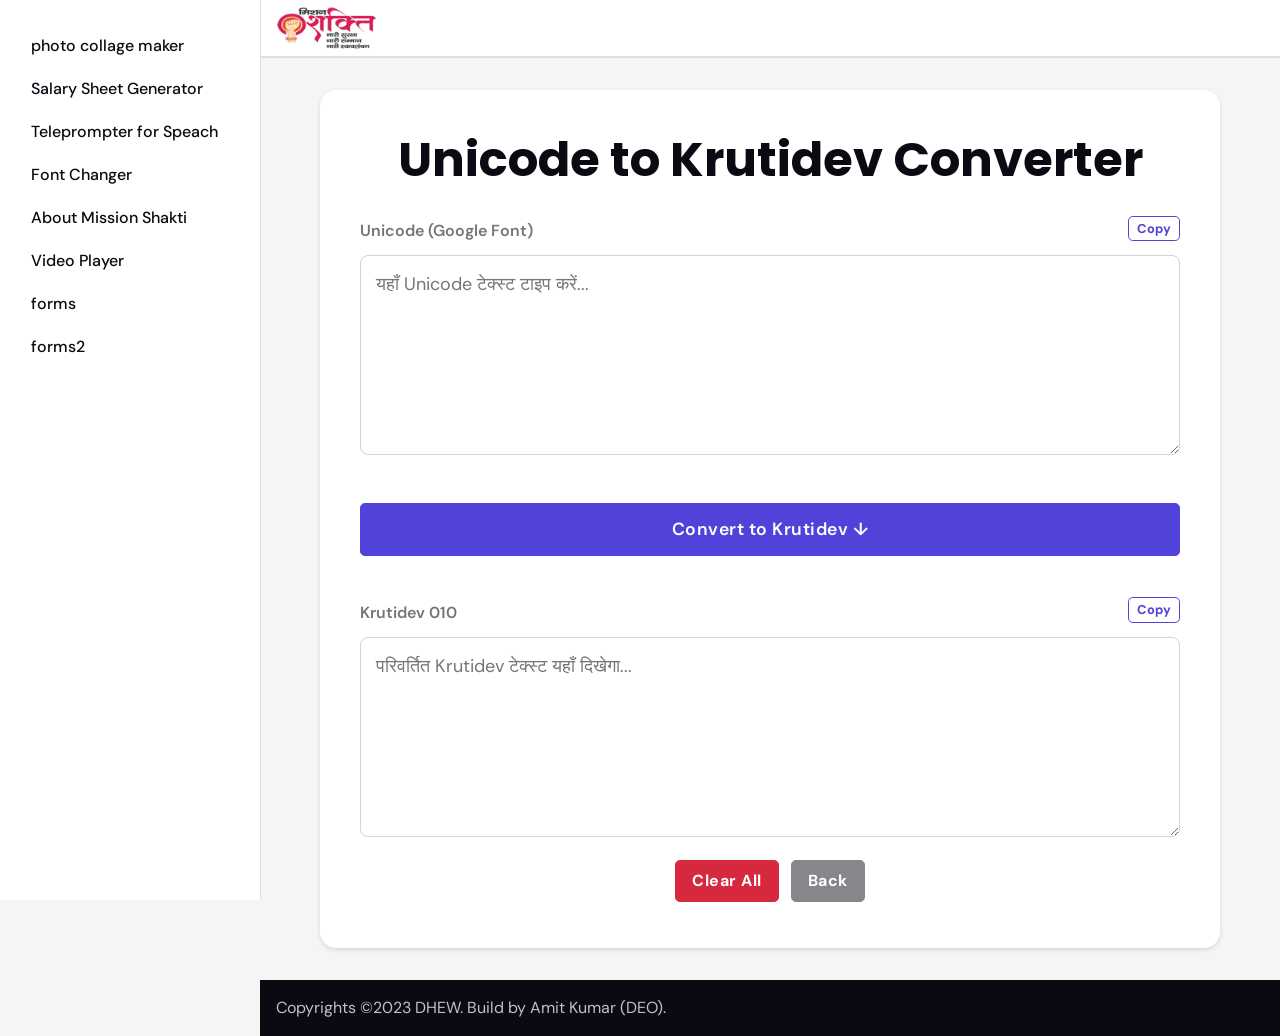
<file: unicode-to-krutidev.html>
<!doctype html>
<html lang="en">

<head>
    <meta charset="utf-8" />
    <meta name="viewport" content="width=device-width,initial-scale=1" />
    <title>Unicode to Krutidev — Mission Shakti Yojna</title>

    <!-- OG-Meta -->
    <meta property="og:title" content="Unicode to Krutidev - Mission Shakti Yojna" />
    <meta property="og:description" content="Convert Unicode (Google Font) to Krutidev 010" />

    <!-- Google Font -->
    <link rel="preconnect" href="https://fonts.googleapis.com">
    <link rel="preconnect" href="https://fonts.gstatic.com" crossorigin>
    <link href="https://fonts.googleapis.com/css2?family=DM+Sans:wght@400;500;700&family=Poppins:wght@400;500;700&display=swap" rel="stylesheet">

    <!-- Bootstrap 5 -->
    <link href="./style.css" rel="stylesheet">

    <style>
        .converter-container {
            max-width: 900px;
            margin: 2rem auto;
            padding: 20px;
        }
        .text-area-label {
            font-weight: 600;
            margin-bottom: 0.5rem;
            display: flex;
            justify-content: space-between;
            align-items: center;
        }
        textarea {
            width: 100%;
            height: 200px;
            padding: 15px;
            border-radius: 8px;
            border: 1px solid #ced4da;
            font-size: 18px;
            resize: vertical;
        }
        .btn-convert {
            margin: 1rem 0;
            width: 100%;
            padding: 12px;
            font-size: 1.1rem;
            font-weight: 600;
        }
        .copy-btn {
            font-size: 0.8rem;
            padding: 2px 8px;
        }
    </style>
</head>

<body>
    <main>
        <!-- Sidebar START -->
        <nav class="navbar sidebar navbar-expand-xl navbar-light bg-mode" style="z-index: 2000;">
            <div class="offcanvas offcanvas-start flex-row custom-scrollbar h-100" data-bs-backdrop="true" tabindex="-1" id="offcanvasSidebar">
                <div class="offcanvas-body sidebar-content d-flex flex-column pt-4">
                    <ul class="navbar-nav flex-column" id="navbar-sidebar">
                        <li class="nav-item"> <a class="nav-link" href="./photos.html">photo collage maker</a></li>
                        <li class="nav-item"> <a class="nav-link" href="./index.html">Salary Sheet Generator</a></li>
                        <li class="nav-item"> <a class="nav-link" href="./telepromptor.html">Teleprompter for Speach</a></li>
                        <li class="nav-item"> <a class="nav-link" href="./font-changer.html">Font Changer</a></li>
                        <li class="nav-item"> <a class="nav-link" href="./ppt.html">About Mission Shakti</a></li>
                        <li class="nav-item"> <a class="nav-link" href="./player.html">Video Player</a></li>
                        <li class="nav-item"> <a class="nav-link" href="./form.html">forms</a></li>
                        <li class="nav-item"> <a class="nav-link" href="./form2.html">forms2</a></li>
                    </ul>
                </div>
            </div>
        </nav>

        <div class="page-content">
            <header class="navbar-light header-sticky border-bottom border-2">
                <nav class="navbar">
                    <div class="container-fluid main-header">
                        <div class="d-flex">
                            <div class="d-grid navbar-expand-xl">
                                <button class="navbar-toggler ms-auto" type="button" data-bs-toggle="offcanvas" data-bs-target="#offcanvasSidebar" aria-controls="offcanvasSidebar" aria-expanded="false" aria-label="Toggle navigation" data-bs-auto-close="outside">
                                    <span class="navbar-toggler-animation">
                                        <span></span>
                                        <span></span>
                                        <span></span>
                                    </span>
                                </button>
                            </div>
                            <a class="navbar-brand" href="./index.html">
                                <img class="navbar-brand-item" style="max-height: 51px;" src="./logo.jpg" alt="logo">
                            </a>
                        </div>
                    </div>
                </nav>
            </header>

            <div class="container-fluid">
                <div class="converter-container card shadow-sm">
                    <div class="card-body">
                        <h2 class="text-center mb-4">Unicode to Krutidev Converter</h2>

                        <div class="mb-4">
                            <div class="text-area-label">
                                <label for="unicodetext">Unicode (Google Font)</label>
                                <button class="btn btn-outline-primary copy-btn" onclick="copyToClipboard('unicodetext')">Copy</button>
                            </div>
                            <textarea id="unicodetext" placeholder="यहाँ Unicode टेक्स्ट टाइप करें..."></textarea>
                        </div>

                        <button class="btn btn-primary btn-convert" onclick="unicodekruti()">Convert to Krutidev ↓</button>

                        <div class="mt-4">
                            <div class="text-area-label">
                                <label for="krutitext">Krutidev 010</label>
                                <button class="btn btn-outline-primary copy-btn" onclick="copyToClipboard('krutitext')">Copy</button>
                            </div>
                            <textarea id="krutitext" placeholder="परिवर्तित Krutidev टेक्स्ट यहाँ दिखेगा..."></textarea>
                        </div>

                        <div class="mt-3 text-center">
                            <button class="btn btn-danger" onclick="clearAll()">Clear All</button>
                            <a href="./font-changer.html" class="btn btn-secondary ms-2">Back</a>
                        </div>
                    </div>
                </div>
            </div>

            <footer class="bg-dark mt-auto">
                <div class="d-lg-flex justify-content-between align-items-center p-3 text-center text-lg-start">
                    <div class="text-muted text-primary-hover"> Copyrights ©2023 DHEW. Build by Amit Kumar (DEO). </div>
                </div>
            </footer>
        </div>
    </main>

    <script src="./jquery.min.js"></script>
    <script src="./bootstrap.bundle.js"></script>
    <script src="./unicode.js"></script>

    <script>
        function copyToClipboard(id) {
            var copyText = document.getElementById(id);
            copyText.select();
            document.execCommand("copy");
            alert("Text copied to clipboard!");
        }

        function clearAll() {
            document.getElementById("unicodetext").value = '';
            document.getElementById("krutitext").value = '';
        }
    </script>
</body>

</html>
</file>
<file: choices.min.css>
.choices{position:relative;overflow:hidden;margin-bottom:24px;font-size:16px}.choices:focus{outline:0}.choices:last-child{margin-bottom:0}.choices.is-open{overflow:visible}.choices.is-disabled .choices__inner,.choices.is-disabled .choices__input{background-color:#eaeaea;cursor:not-allowed;-webkit-user-select:none;user-select:none}.choices.is-disabled .choices__item{cursor:not-allowed}.choices [hidden]{display:none!important}.choices[data-type*=select-one]{cursor:pointer}.choices[data-type*=select-one] .choices__inner{padding-bottom:7.5px}.choices[data-type*=select-one] .choices__input{display:block;width:100%;padding:10px;border-bottom:1px solid #ddd;background-color:#fff;margin:0}.choices[data-type*=select-one] .choices__button{background-image:url([data-uri]);padding:0;background-size:8px;position:absolute;top:50%;right:0;margin-top:-10px;margin-right:25px;height:20px;width:20px;border-radius:10em;opacity:.25}.choices[data-type*=select-one] .choices__button:focus,.choices[data-type*=select-one] .choices__button:hover{opacity:1}.choices[data-type*=select-one] .choices__button:focus{box-shadow:0 0 0 2px #005f75}.choices[data-type*=select-one] .choices__item[data-placeholder] .choices__button{display:none}.choices[data-type*=select-one]::after{content:"";height:0;width:0;border-style:solid;border-color:#333 transparent transparent;border-width:5px;position:absolute;right:11.5px;top:50%;margin-top:-2.5px;pointer-events:none}.choices[data-type*=select-one].is-open::after{border-color:transparent transparent #333;margin-top:-7.5px}.choices[data-type*=select-one][dir=rtl]::after{left:11.5px;right:auto}.choices[data-type*=select-one][dir=rtl] .choices__button{right:auto;left:0;margin-left:25px;margin-right:0}.choices[data-type*=select-multiple] .choices__inner,.choices[data-type*=text] .choices__inner{cursor:text}.choices[data-type*=select-multiple] .choices__button,.choices[data-type*=text] .choices__button{position:relative;display:inline-block;margin:0-4px 0 8px;padding-left:16px;border-left:1px solid #003642;background-image:url([data-uri]);background-size:8px;width:8px;line-height:1;opacity:.75;border-radius:0}.choices[data-type*=select-multiple] .choices__button:focus,.choices[data-type*=select-multiple] .choices__button:hover,.choices[data-type*=text] .choices__button:focus,.choices[data-type*=text] .choices__button:hover{opacity:1}.choices__inner{display:inline-block;vertical-align:top;width:100%;background-color:#f9f9f9;padding:7.5px 7.5px 3.75px;border:1px solid #ddd;border-radius:2.5px;font-size:14px;min-height:44px;overflow:hidden}.is-focused .choices__inner,.is-open .choices__inner{border-color:#b7b7b7}.is-open .choices__inner{border-radius:2.5px 2.5px 0 0}.is-flipped.is-open .choices__inner{border-radius:0 0 2.5px 2.5px}.choices__list{margin:0;padding-left:0;list-style:none}.choices__list--single{display:inline-block;padding:4px 16px 4px 4px;width:100%}[dir=rtl] .choices__list--single{padding-right:4px;padding-left:16px}.choices__list--single .choices__item{width:100%}.choices__list--multiple{display:inline}.choices__list--multiple .choices__item{display:inline-block;vertical-align:middle;border-radius:20px;padding:4px 10px;font-size:12px;font-weight:500;margin-right:3.75px;margin-bottom:3.75px;background-color:#005f75;border:1px solid #004a5c;color:#fff;word-break:break-all;box-sizing:border-box}.choices__list--multiple .choices__item[data-deletable]{padding-right:5px}[dir=rtl] .choices__list--multiple .choices__item{margin-right:0;margin-left:3.75px}.choices__list--multiple .choices__item.is-highlighted{background-color:#004a5c;border:1px solid #003642}.is-disabled .choices__list--multiple .choices__item{background-color:#aaa;border:1px solid #919191}.choices__list--dropdown,.choices__list[aria-expanded]{display:none;z-index:1;position:absolute;width:100%;background-color:#fff;border:1px solid #ddd;top:100%;margin-top:-1px;border-bottom-left-radius:2.5px;border-bottom-right-radius:2.5px;overflow:hidden;word-break:break-all}.is-active.choices__list--dropdown,.is-active.choices__list[aria-expanded]{display:block}.is-open .choices__list--dropdown,.is-open .choices__list[aria-expanded]{border-color:#b7b7b7}.is-flipped .choices__list--dropdown,.is-flipped .choices__list[aria-expanded]{top:auto;bottom:100%;margin-top:0;margin-bottom:-1px;border-radius:.25rem .25rem 0 0}.choices__list--dropdown .choices__list,.choices__list[aria-expanded] .choices__list{position:relative;max-height:300px;overflow:auto;-webkit-overflow-scrolling:touch;will-change:scroll-position}.choices__list--dropdown .choices__item,.choices__list[aria-expanded] .choices__item{position:relative;padding:10px;font-size:14px}[dir=rtl] .choices__list--dropdown .choices__item,[dir=rtl] .choices__list[aria-expanded] .choices__item{text-align:right}@media (min-width:640px){.choices__list--dropdown .choices__item--selectable[data-select-text],.choices__list[aria-expanded] .choices__item--selectable[data-select-text]{padding-right:100px}.choices__list--dropdown .choices__item--selectable[data-select-text]::after,.choices__list[aria-expanded] .choices__item--selectable[data-select-text]::after{content:attr(data-select-text);font-size:12px;opacity:0;position:absolute;right:10px;top:50%;transform:translateY(-50%)}[dir=rtl] .choices__list--dropdown .choices__item--selectable[data-select-text],[dir=rtl] .choices__list[aria-expanded] .choices__item--selectable[data-select-text]{text-align:right;padding-left:100px;padding-right:10px}[dir=rtl] .choices__list--dropdown .choices__item--selectable[data-select-text]::after,[dir=rtl] .choices__list[aria-expanded] .choices__item--selectable[data-select-text]::after{right:auto;left:10px}}.choices__list--dropdown .choices__item--selectable.is-highlighted,.choices__list[aria-expanded] .choices__item--selectable.is-highlighted{background-color:#f2f2f2}.choices__list--dropdown .choices__item--selectable.is-highlighted::after,.choices__list[aria-expanded] .choices__item--selectable.is-highlighted::after{opacity:.5}.choices__item{cursor:default}.choices__item--selectable{cursor:pointer}.choices__item--disabled{cursor:not-allowed;-webkit-user-select:none;user-select:none;opacity:.5}.choices__heading{font-weight:600;font-size:12px;padding:10px;border-bottom:1px solid #f7f7f7;color:gray}.choices__button{text-indent:-9999px;appearance:none;border:0;background-color:transparent;background-repeat:no-repeat;background-position:center;cursor:pointer}.choices__button:focus,.choices__input:focus{outline:0}.choices__input{display:inline-block;vertical-align:baseline;background-color:#f9f9f9;font-size:14px;margin-bottom:5px;border:0;border-radius:0;max-width:100%;padding:4px 0 4px 2px}.choices__input::-webkit-search-cancel-button,.choices__input::-webkit-search-decoration,.choices__input::-webkit-search-results-button,.choices__input::-webkit-search-results-decoration{display:none}.choices__input::-ms-clear,.choices__input::-ms-reveal{display:none;width:0;height:0}[dir=rtl] .choices__input{padding-right:2px;padding-left:0}.choices__placeholder{opacity:.5}
</file>
<file: flatpickr.min.css>
.flatpickr-calendar{background:transparent;opacity:0;display:none;text-align:center;visibility:hidden;padding:0;-webkit-animation:none;animation:none;direction:ltr;border:0;font-size:14px;line-height:24px;border-radius:5px;position:absolute;width:307.875px;-webkit-box-sizing:border-box;box-sizing:border-box;-ms-touch-action:manipulation;touch-action:manipulation;background:#fff;-webkit-box-shadow:1px 0 0 #e6e6e6,-1px 0 0 #e6e6e6,0 1px 0 #e6e6e6,0 -1px 0 #e6e6e6,0 3px 13px rgba(0,0,0,0.08);box-shadow:1px 0 0 #e6e6e6,-1px 0 0 #e6e6e6,0 1px 0 #e6e6e6,0 -1px 0 #e6e6e6,0 3px 13px rgba(0,0,0,0.08)}.flatpickr-calendar.open,.flatpickr-calendar.inline{opacity:1;max-height:640px;visibility:visible}.flatpickr-calendar.open{display:inline-block;z-index:99999}.flatpickr-calendar.animate.open{-webkit-animation:fpFadeInDown 300ms cubic-bezier(.23,1,.32,1);animation:fpFadeInDown 300ms cubic-bezier(.23,1,.32,1)}.flatpickr-calendar.inline{display:block;position:relative;top:2px}.flatpickr-calendar.static{position:absolute;top:calc(100% + 2px)}.flatpickr-calendar.static.open{z-index:999;display:block}.flatpickr-calendar.multiMonth .flatpickr-days .dayContainer:nth-child(n+1) .flatpickr-day.inRange:nth-child(7n+7){-webkit-box-shadow:none !important;box-shadow:none !important}.flatpickr-calendar.multiMonth .flatpickr-days .dayContainer:nth-child(n+2) .flatpickr-day.inRange:nth-child(7n+1){-webkit-box-shadow:-2px 0 0 #e6e6e6,5px 0 0 #e6e6e6;box-shadow:-2px 0 0 #e6e6e6,5px 0 0 #e6e6e6}.flatpickr-calendar .hasWeeks .dayContainer,.flatpickr-calendar .hasTime .dayContainer{border-bottom:0;border-bottom-right-radius:0;border-bottom-left-radius:0}.flatpickr-calendar .hasWeeks .dayContainer{border-left:0}.flatpickr-calendar.hasTime .flatpickr-time{height:40px;border-top:1px solid #e6e6e6}.flatpickr-calendar.noCalendar.hasTime .flatpickr-time{height:auto}.flatpickr-calendar:before,.flatpickr-calendar:after{position:absolute;display:block;pointer-events:none;border:solid transparent;content:'';height:0;width:0;left:22px}.flatpickr-calendar.rightMost:before,.flatpickr-calendar.arrowRight:before,.flatpickr-calendar.rightMost:after,.flatpickr-calendar.arrowRight:after{left:auto;right:22px}.flatpickr-calendar.arrowCenter:before,.flatpickr-calendar.arrowCenter:after{left:50%;right:50%}.flatpickr-calendar:before{border-width:5px;margin:0 -5px}.flatpickr-calendar:after{border-width:4px;margin:0 -4px}.flatpickr-calendar.arrowTop:before,.flatpickr-calendar.arrowTop:after{bottom:100%}.flatpickr-calendar.arrowTop:before{border-bottom-color:#e6e6e6}.flatpickr-calendar.arrowTop:after{border-bottom-color:#fff}.flatpickr-calendar.arrowBottom:before,.flatpickr-calendar.arrowBottom:after{top:100%}.flatpickr-calendar.arrowBottom:before{border-top-color:#e6e6e6}.flatpickr-calendar.arrowBottom:after{border-top-color:#fff}.flatpickr-calendar:focus{outline:0}.flatpickr-wrapper{position:relative;display:inline-block}.flatpickr-months{display:-webkit-box;display:-webkit-flex;display:-ms-flexbox;display:flex}.flatpickr-months .flatpickr-month{background:transparent;color:rgba(0,0,0,0.9);fill:rgba(0,0,0,0.9);height:34px;line-height:1;text-align:center;position:relative;-webkit-user-select:none;-moz-user-select:none;-ms-user-select:none;user-select:none;overflow:hidden;-webkit-box-flex:1;-webkit-flex:1;-ms-flex:1;flex:1}.flatpickr-months .flatpickr-prev-month,.flatpickr-months .flatpickr-next-month{text-decoration:none;cursor:pointer;position:absolute;top:0;height:34px;padding:10px;z-index:3;color:rgba(0,0,0,0.9);fill:rgba(0,0,0,0.9)}.flatpickr-months .flatpickr-prev-month.flatpickr-disabled,.flatpickr-months .flatpickr-next-month.flatpickr-disabled{display:none}.flatpickr-months .flatpickr-prev-month i,.flatpickr-months .flatpickr-next-month i{position:relative}.flatpickr-months .flatpickr-prev-month.flatpickr-prev-month,.flatpickr-months .flatpickr-next-month.flatpickr-prev-month{/*
      /*rtl:begin:ignore*/left:0/*
      /*rtl:end:ignore*/}/*
      /*rtl:begin:ignore*/
/*
      /*rtl:end:ignore*/
.flatpickr-months .flatpickr-prev-month.flatpickr-next-month,.flatpickr-months .flatpickr-next-month.flatpickr-next-month{/*
      /*rtl:begin:ignore*/right:0/*
      /*rtl:end:ignore*/}/*
      /*rtl:begin:ignore*/
/*
      /*rtl:end:ignore*/
.flatpickr-months .flatpickr-prev-month:hover,.flatpickr-months .flatpickr-next-month:hover{color:#959ea9}.flatpickr-months .flatpickr-prev-month:hover svg,.flatpickr-months .flatpickr-next-month:hover svg{fill:#f64747}.flatpickr-months .flatpickr-prev-month svg,.flatpickr-months .flatpickr-next-month svg{width:14px;height:14px}.flatpickr-months .flatpickr-prev-month svg path,.flatpickr-months .flatpickr-next-month svg path{-webkit-transition:fill .1s;transition:fill .1s;fill:inherit}.numInputWrapper{position:relative;height:auto}.numInputWrapper input,.numInputWrapper span{display:inline-block}.numInputWrapper input{width:100%}.numInputWrapper input::-ms-clear{display:none}.numInputWrapper input::-webkit-outer-spin-button,.numInputWrapper input::-webkit-inner-spin-button{margin:0;-webkit-appearance:none}.numInputWrapper span{position:absolute;right:0;width:14px;padding:0 4px 0 2px;height:50%;line-height:50%;opacity:0;cursor:pointer;border:1px solid rgba(57,57,57,0.15);-webkit-box-sizing:border-box;box-sizing:border-box}.numInputWrapper span:hover{background:rgba(0,0,0,0.1)}.numInputWrapper span:active{background:rgba(0,0,0,0.2)}.numInputWrapper span:after{display:block;content:"";position:absolute}.numInputWrapper span.arrowUp{top:0;border-bottom:0}.numInputWrapper span.arrowUp:after{border-left:4px solid transparent;border-right:4px solid transparent;border-bottom:4px solid rgba(57,57,57,0.6);top:26%}.numInputWrapper span.arrowDown{top:50%}.numInputWrapper span.arrowDown:after{border-left:4px solid transparent;border-right:4px solid transparent;border-top:4px solid rgba(57,57,57,0.6);top:40%}.numInputWrapper span svg{width:inherit;height:auto}.numInputWrapper span svg path{fill:rgba(0,0,0,0.5)}.numInputWrapper:hover{background:rgba(0,0,0,0.05)}.numInputWrapper:hover span{opacity:1}.flatpickr-current-month{font-size:135%;line-height:inherit;font-weight:300;color:inherit;position:absolute;width:75%;left:12.5%;padding:7.48px 0 0 0;line-height:1;height:34px;display:inline-block;text-align:center;-webkit-transform:translate3d(0,0,0);transform:translate3d(0,0,0)}.flatpickr-current-month span.cur-month{font-family:inherit;font-weight:700;color:inherit;display:inline-block;margin-left:.5ch;padding:0}.flatpickr-current-month span.cur-month:hover{background:rgba(0,0,0,0.05)}.flatpickr-current-month .numInputWrapper{width:6ch;width:7ch\0;display:inline-block}.flatpickr-current-month .numInputWrapper span.arrowUp:after{border-bottom-color:rgba(0,0,0,0.9)}.flatpickr-current-month .numInputWrapper span.arrowDown:after{border-top-color:rgba(0,0,0,0.9)}.flatpickr-current-month input.cur-year{background:transparent;-webkit-box-sizing:border-box;box-sizing:border-box;color:inherit;cursor:text;padding:0 0 0 .5ch;margin:0;display:inline-block;font-size:inherit;font-family:inherit;font-weight:300;line-height:inherit;height:auto;border:0;border-radius:0;vertical-align:initial;-webkit-appearance:textfield;-moz-appearance:textfield;appearance:textfield}.flatpickr-current-month input.cur-year:focus{outline:0}.flatpickr-current-month input.cur-year[disabled],.flatpickr-current-month input.cur-year[disabled]:hover{font-size:100%;color:rgba(0,0,0,0.5);background:transparent;pointer-events:none}.flatpickr-current-month .flatpickr-monthDropdown-months{appearance:menulist;background:transparent;border:none;border-radius:0;box-sizing:border-box;color:inherit;cursor:pointer;font-size:inherit;font-family:inherit;font-weight:300;height:auto;line-height:inherit;margin:-1px 0 0 0;outline:none;padding:0 0 0 .5ch;position:relative;vertical-align:initial;-webkit-box-sizing:border-box;-webkit-appearance:menulist;-moz-appearance:menulist;width:auto}.flatpickr-current-month .flatpickr-monthDropdown-months:focus,.flatpickr-current-month .flatpickr-monthDropdown-months:active{outline:none}.flatpickr-current-month .flatpickr-monthDropdown-months:hover{background:rgba(0,0,0,0.05)}.flatpickr-current-month .flatpickr-monthDropdown-months .flatpickr-monthDropdown-month{background-color:transparent;outline:none;padding:0}.flatpickr-weekdays{background:transparent;text-align:center;overflow:hidden;width:100%;display:-webkit-box;display:-webkit-flex;display:-ms-flexbox;display:flex;-webkit-box-align:center;-webkit-align-items:center;-ms-flex-align:center;align-items:center;height:28px}.flatpickr-weekdays .flatpickr-weekdaycontainer{display:-webkit-box;display:-webkit-flex;display:-ms-flexbox;display:flex;-webkit-box-flex:1;-webkit-flex:1;-ms-flex:1;flex:1}span.flatpickr-weekday{cursor:default;font-size:90%;background:transparent;color:rgba(0,0,0,0.54);line-height:1;margin:0;text-align:center;display:block;-webkit-box-flex:1;-webkit-flex:1;-ms-flex:1;flex:1;font-weight:bolder}.dayContainer,.flatpickr-weeks{padding:1px 0 0 0}.flatpickr-days{position:relative;overflow:hidden;display:-webkit-box;display:-webkit-flex;display:-ms-flexbox;display:flex;-webkit-box-align:start;-webkit-align-items:flex-start;-ms-flex-align:start;align-items:flex-start;width:307.875px}.flatpickr-days:focus{outline:0}.dayContainer{padding:0;outline:0;text-align:left;width:307.875px;min-width:307.875px;max-width:307.875px;-webkit-box-sizing:border-box;box-sizing:border-box;display:inline-block;display:-ms-flexbox;display:-webkit-box;display:-webkit-flex;display:flex;-webkit-flex-wrap:wrap;flex-wrap:wrap;-ms-flex-wrap:wrap;-ms-flex-pack:justify;-webkit-justify-content:space-around;justify-content:space-around;-webkit-transform:translate3d(0,0,0);transform:translate3d(0,0,0);opacity:1}.dayContainer + .dayContainer{-webkit-box-shadow:-1px 0 0 #e6e6e6;box-shadow:-1px 0 0 #e6e6e6}.flatpickr-day{background:none;border:1px solid transparent;border-radius:150px;-webkit-box-sizing:border-box;box-sizing:border-box;color:#393939;cursor:pointer;font-weight:400;width:14.2857143%;-webkit-flex-basis:14.2857143%;-ms-flex-preferred-size:14.2857143%;flex-basis:14.2857143%;max-width:39px;height:39px;line-height:39px;margin:0;display:inline-block;position:relative;-webkit-box-pack:center;-webkit-justify-content:center;-ms-flex-pack:center;justify-content:center;text-align:center}.flatpickr-day.inRange,.flatpickr-day.prevMonthDay.inRange,.flatpickr-day.nextMonthDay.inRange,.flatpickr-day.today.inRange,.flatpickr-day.prevMonthDay.today.inRange,.flatpickr-day.nextMonthDay.today.inRange,.flatpickr-day:hover,.flatpickr-day.prevMonthDay:hover,.flatpickr-day.nextMonthDay:hover,.flatpickr-day:focus,.flatpickr-day.prevMonthDay:focus,.flatpickr-day.nextMonthDay:focus{cursor:pointer;outline:0;background:#e6e6e6;border-color:#e6e6e6}.flatpickr-day.today{border-color:#959ea9}.flatpickr-day.today:hover,.flatpickr-day.today:focus{border-color:#959ea9;background:#959ea9;color:#fff}.flatpickr-day.selected,.flatpickr-day.startRange,.flatpickr-day.endRange,.flatpickr-day.selected.inRange,.flatpickr-day.startRange.inRange,.flatpickr-day.endRange.inRange,.flatpickr-day.selected:focus,.flatpickr-day.startRange:focus,.flatpickr-day.endRange:focus,.flatpickr-day.selected:hover,.flatpickr-day.startRange:hover,.flatpickr-day.endRange:hover,.flatpickr-day.selected.prevMonthDay,.flatpickr-day.startRange.prevMonthDay,.flatpickr-day.endRange.prevMonthDay,.flatpickr-day.selected.nextMonthDay,.flatpickr-day.startRange.nextMonthDay,.flatpickr-day.endRange.nextMonthDay{background:#569ff7;-webkit-box-shadow:none;box-shadow:none;color:#fff;border-color:#569ff7}.flatpickr-day.selected.startRange,.flatpickr-day.startRange.startRange,.flatpickr-day.endRange.startRange{border-radius:50px 0 0 50px}.flatpickr-day.selected.endRange,.flatpickr-day.startRange.endRange,.flatpickr-day.endRange.endRange{border-radius:0 50px 50px 0}.flatpickr-day.selected.startRange + .endRange:not(:nth-child(7n+1)),.flatpickr-day.startRange.startRange + .endRange:not(:nth-child(7n+1)),.flatpickr-day.endRange.startRange + .endRange:not(:nth-child(7n+1)){-webkit-box-shadow:-10px 0 0 #569ff7;box-shadow:-10px 0 0 #569ff7}.flatpickr-day.selected.startRange.endRange,.flatpickr-day.startRange.startRange.endRange,.flatpickr-day.endRange.startRange.endRange{border-radius:50px}.flatpickr-day.inRange{border-radius:0;-webkit-box-shadow:-5px 0 0 #e6e6e6,5px 0 0 #e6e6e6;box-shadow:-5px 0 0 #e6e6e6,5px 0 0 #e6e6e6}.flatpickr-day.flatpickr-disabled,.flatpickr-day.flatpickr-disabled:hover,.flatpickr-day.prevMonthDay,.flatpickr-day.nextMonthDay,.flatpickr-day.notAllowed,.flatpickr-day.notAllowed.prevMonthDay,.flatpickr-day.notAllowed.nextMonthDay{color:rgba(57,57,57,0.3);background:transparent;border-color:transparent;cursor:default}.flatpickr-day.flatpickr-disabled,.flatpickr-day.flatpickr-disabled:hover{cursor:not-allowed;color:rgba(57,57,57,0.1)}.flatpickr-day.week.selected{border-radius:0;-webkit-box-shadow:-5px 0 0 #569ff7,5px 0 0 #569ff7;box-shadow:-5px 0 0 #569ff7,5px 0 0 #569ff7}.flatpickr-day.hidden{visibility:hidden}.rangeMode .flatpickr-day{margin-top:1px}.flatpickr-weekwrapper{float:left}.flatpickr-weekwrapper .flatpickr-weeks{padding:0 12px;-webkit-box-shadow:1px 0 0 #e6e6e6;box-shadow:1px 0 0 #e6e6e6}.flatpickr-weekwrapper .flatpickr-weekday{float:none;width:100%;line-height:28px}.flatpickr-weekwrapper span.flatpickr-day,.flatpickr-weekwrapper span.flatpickr-day:hover{display:block;width:100%;max-width:none;color:rgba(57,57,57,0.3);background:transparent;cursor:default;border:none}.flatpickr-innerContainer{display:block;display:-webkit-box;display:-webkit-flex;display:-ms-flexbox;display:flex;-webkit-box-sizing:border-box;box-sizing:border-box;overflow:hidden}.flatpickr-rContainer{display:inline-block;padding:0;-webkit-box-sizing:border-box;box-sizing:border-box}.flatpickr-time{text-align:center;outline:0;display:block;height:0;line-height:40px;max-height:40px;-webkit-box-sizing:border-box;box-sizing:border-box;overflow:hidden;display:-webkit-box;display:-webkit-flex;display:-ms-flexbox;display:flex}.flatpickr-time:after{content:"";display:table;clear:both}.flatpickr-time .numInputWrapper{-webkit-box-flex:1;-webkit-flex:1;-ms-flex:1;flex:1;width:40%;height:40px;float:left}.flatpickr-time .numInputWrapper span.arrowUp:after{border-bottom-color:#393939}.flatpickr-time .numInputWrapper span.arrowDown:after{border-top-color:#393939}.flatpickr-time.hasSeconds .numInputWrapper{width:26%}.flatpickr-time.time24hr .numInputWrapper{width:49%}.flatpickr-time input{background:transparent;-webkit-box-shadow:none;box-shadow:none;border:0;border-radius:0;text-align:center;margin:0;padding:0;height:inherit;line-height:inherit;color:#393939;font-size:14px;position:relative;-webkit-box-sizing:border-box;box-sizing:border-box;-webkit-appearance:textfield;-moz-appearance:textfield;appearance:textfield}.flatpickr-time input.flatpickr-hour{font-weight:bold}.flatpickr-time input.flatpickr-minute,.flatpickr-time input.flatpickr-second{font-weight:400}.flatpickr-time input:focus{outline:0;border:0}.flatpickr-time .flatpickr-time-separator,.flatpickr-time .flatpickr-am-pm{height:inherit;float:left;line-height:inherit;color:#393939;font-weight:bold;width:2%;-webkit-user-select:none;-moz-user-select:none;-ms-user-select:none;user-select:none;-webkit-align-self:center;-ms-flex-item-align:center;align-self:center}.flatpickr-time .flatpickr-am-pm{outline:0;width:18%;cursor:pointer;text-align:center;font-weight:400}.flatpickr-time input:hover,.flatpickr-time .flatpickr-am-pm:hover,.flatpickr-time input:focus,.flatpickr-time .flatpickr-am-pm:focus{background:#eee}.flatpickr-input[readonly]{cursor:pointer}@-webkit-keyframes fpFadeInDown{from{opacity:0;-webkit-transform:translate3d(0,-20px,0);transform:translate3d(0,-20px,0)}to{opacity:1;-webkit-transform:translate3d(0,0,0);transform:translate3d(0,0,0)}}@keyframes fpFadeInDown{from{opacity:0;-webkit-transform:translate3d(0,-20px,0);transform:translate3d(0,-20px,0)}to{opacity:1;-webkit-transform:translate3d(0,0,0);transform:translate3d(0,0,0)}}
</file>
<file: tagsinput.css>
/*
 * bootstrap-tagsinput v0.8.0
 * 
 */

 .bootstrap-tagsinput {
    background-color: #fff;
    border: 1px solid #ccc;
    box-shadow: inset 0 1px 1px rgba(0, 0, 0, 0.075);
    display: inline-block;
    padding: 4px 6px;
    color: #555;
    vertical-align: middle;
    border-radius: 4px;
    width: 100%;
    line-height: 22px;
    cursor: text;
  }
  .bootstrap-tagsinput input {
    border: none;
    box-shadow: none;
    outline: none;
    background-color: transparent;
    padding: 0 6px;
    margin: 0;
    width: auto;
    max-width: inherit;
  }
  .bootstrap-tagsinput.form-control input::-moz-placeholder {
    color: #777;
    opacity: 1;
  }
  .bootstrap-tagsinput.form-control input:-ms-input-placeholder {
    color: #777;
  }
  .bootstrap-tagsinput.form-control input::-webkit-input-placeholder {
    color: #777;
  }
  .bootstrap-tagsinput input:focus {
    border: none;
    box-shadow: none;
  }
  .bootstrap-tagsinput .badge {
    margin: 2px 3px;
    padding:5px 8px;
  }
  .bootstrap-tagsinput .badge [data-role="remove"] {
    margin-left: 8px;
    cursor: pointer;
  }
  .bootstrap-tagsinput .badge [data-role="remove"]:after {
    content: "x";
    padding: 0px 4px;
    background-color:rgba(0, 0, 0, 0.1);
    border-radius:50%;
    font-size:13px
  }
  .bootstrap-tagsinput .badge [data-role="remove"]:hover:after {
  
    background-color:rgba(0, 0, 0, 0.62);}
  .bootstrap-tagsinput .badge [data-role="remove"]:hover:active {
    box-shadow: inset 0 3px 5px rgba(0, 0, 0, 0.125);
  }
  
  .tt-menu {
      position: absolute;
      top: 100%;
      left: 0;
      z-index: 1000;
      display: none;
      float: left;
      min-width: 160px;
      padding: 5px 0;
      margin: 2px 0 0;
      list-style: none;
      font-size: 14px;
      background-color: #ffffff;
      border: 1px solid #cccccc;
      border: 1px solid rgba(0, 0, 0, 0.15);
      border-radius: 4px;
      -webkit-box-shadow: 0 6px 12px rgba(0, 0, 0, 0.175);
      box-shadow: 0 6px 12px rgba(0, 0, 0, 0.175);
      background-clip: padding-box;
      cursor: pointer;
  }
  
  .tt-suggestion {
      display: block;
      padding: 3px 20px;
      clear: both;
      font-weight: normal;
      line-height: 1.428571429;
      color: #333333;
      white-space: nowrap;
  }
  
  .tt-suggestion:hover,
  .tt-suggestion:focus {
    color: #ffffff;
    text-decoration: none;
    outline: 0;
    background-color: #428bca;
  }


  .badge-info {
    color: #fff;
    background-color: #000;
  }
</file>
